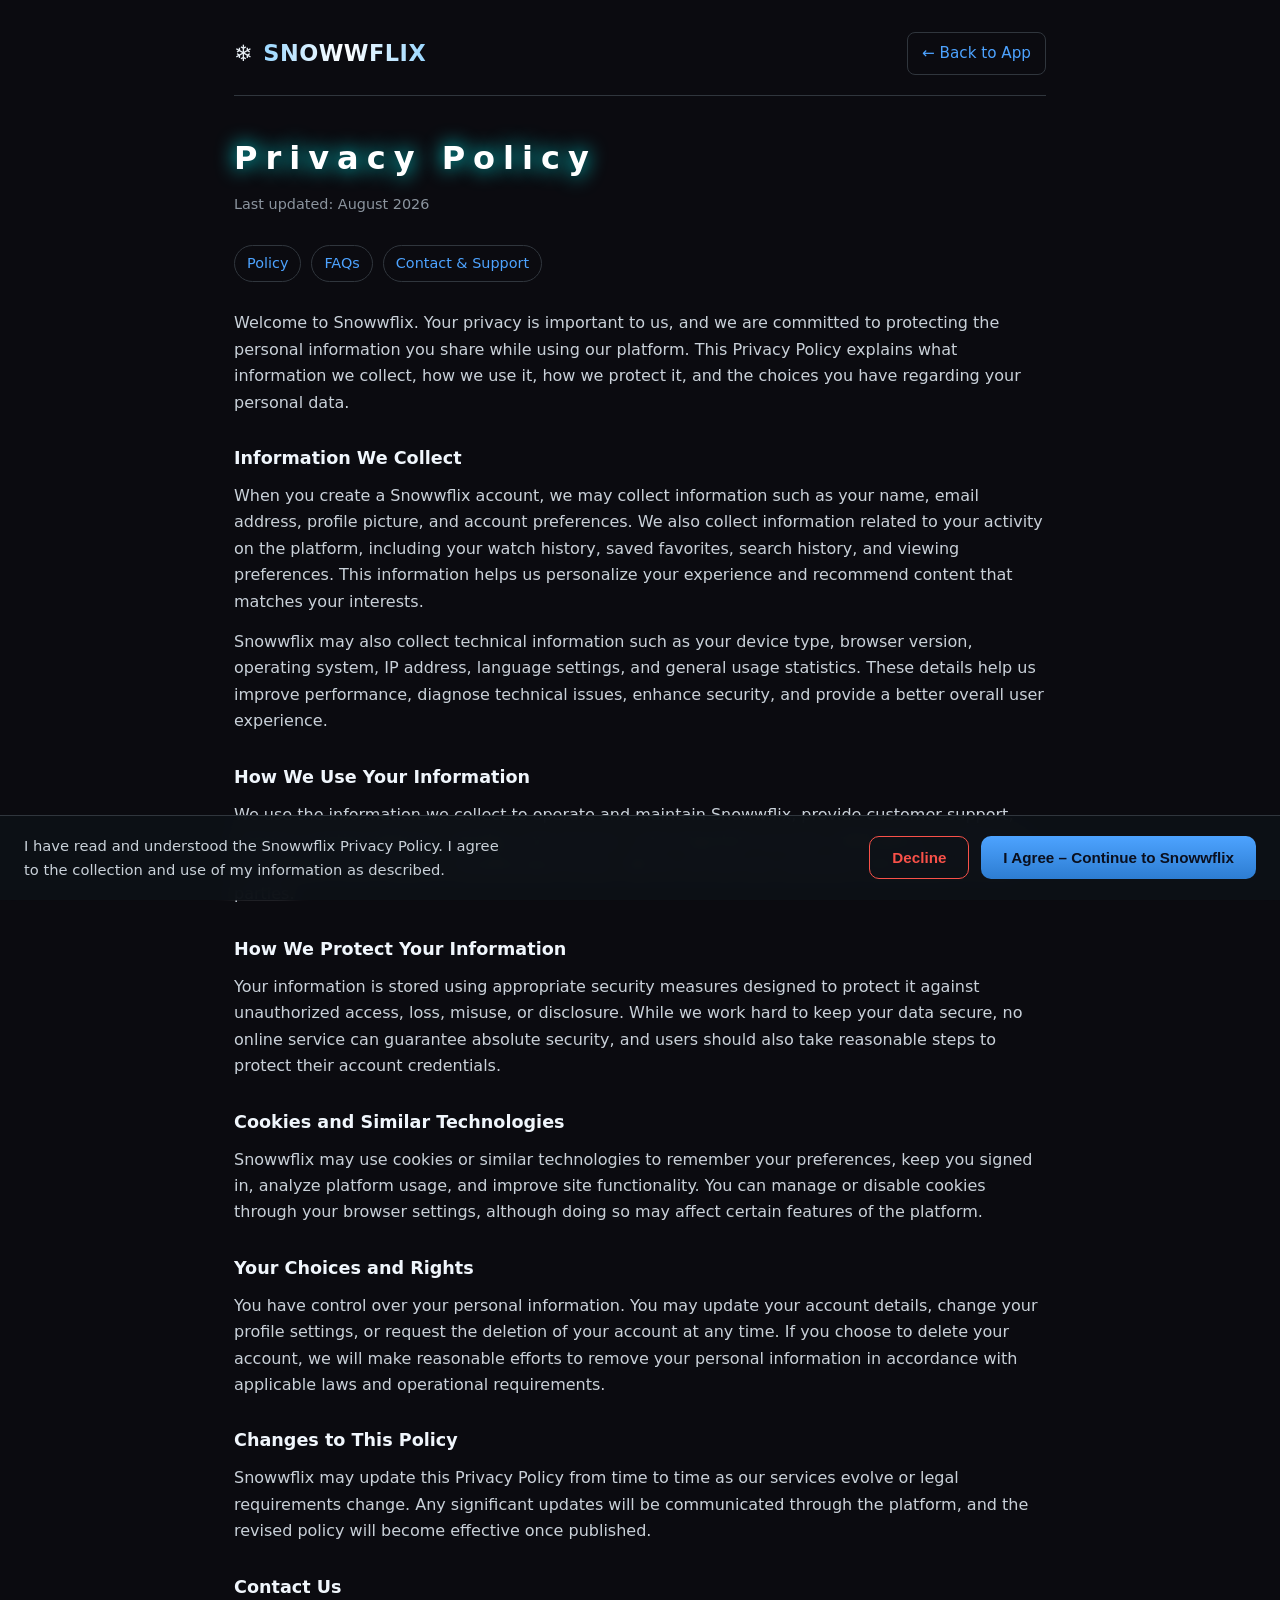
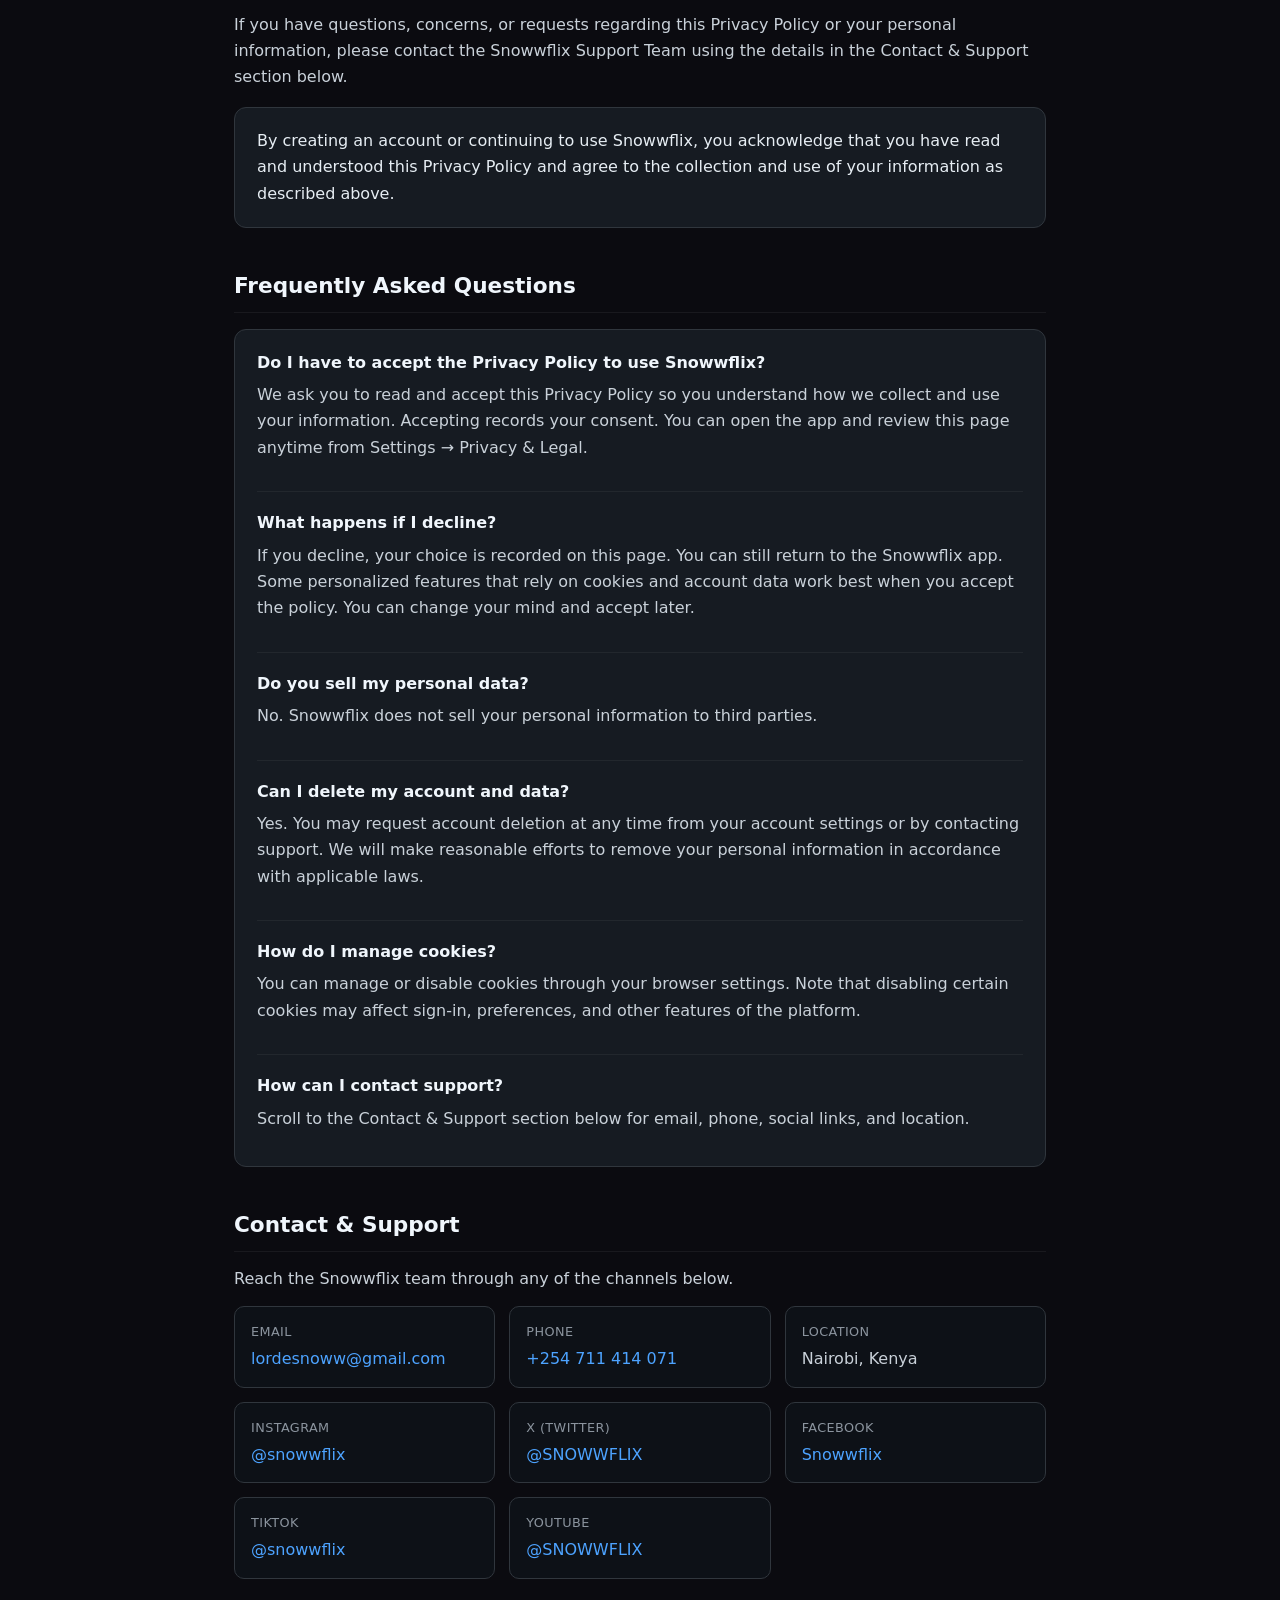
<file: FRONTEND/privacy.html>
<!DOCTYPE html>
<html lang="en">
<head>
  <meta charset="utf-8" />
  <meta name="viewport" content="width=device-width, initial-scale=1" />
  <title>Snowwflix – Privacy Policy</title>
  <link rel="stylesheet" href="style.css" />
  <style>
    :root {
      --bg: #0b0b10;
      --card: #161b22;
      --text: #e6edf3;
      --muted: #8b949e;
      --primary: #4da3ff;
      --border: #30363d;
      --danger: #f85149;
      --success: #3fb950;
    }
    * { box-sizing: border-box; }
    body {
      margin: 0;
      background: var(--bg);
      color: var(--text);
      font-family: Inter, system-ui, -apple-system, sans-serif;
      line-height: 1.65;
      min-height: 100vh;
    }
    .privacy-page {
      max-width: 860px;
      margin: 0 auto;
      padding: 32px 24px 100px;
    }
    .privacy-topbar {
      display: flex;
      align-items: center;
      justify-content: space-between;
      gap: 16px;
      margin-bottom: 36px;
      padding-bottom: 20px;
      border-bottom: 1px solid var(--border);
    }
    .privacy-topbar .brand {
      display: flex;
      align-items: center;
      gap: 10px;
      font-size: 1.4rem;
      font-weight: 800;
      letter-spacing: 0.5px;
    }
    .privacy-topbar .brand span {
      background: linear-gradient(90deg, #9ad7ff, #fff, #9ad7ff);
      -webkit-background-clip: text;
      -webkit-text-fill-color: transparent;
    }
    .back-link {
      color: var(--primary);
      text-decoration: none;
      font-size: 0.95rem;
      border: 1px solid var(--border);
      padding: 8px 14px;
      border-radius: 8px;
      transition: background 0.2s;
    }
    .back-link:hover { background: #21262d; }
    .privacy-header h1 {
      margin: 0 0 8px;
      font-size: 2rem;
      font-weight: 700;
    }
    .privacy-updated {
      color: var(--muted);
      font-size: 0.9rem;
      margin: 0 0 28px;
    }
    h2 {
      margin: 40px 0 14px;
      font-size: 1.35rem;
      font-weight: 650;
      color: #f0f6fc;
      border-bottom: 1px solid rgba(255,255,255,0.06);
      padding-bottom: 8px;
    }
    h3 {
      margin: 28px 0 10px;
      font-size: 1.1rem;
      font-weight: 600;
      color: #f0f6fc;
    }
    p { margin: 0 0 14px; color: #c9d1d9; }
    .section-card {
      background: var(--card);
      border: 1px solid var(--border);
      border-radius: 12px;
      padding: 20px 22px;
      margin: 16px 0 24px;
    }
    .faq-item {
      margin-bottom: 18px;
      padding-bottom: 16px;
      border-bottom: 1px solid rgba(255,255,255,0.05);
    }
    .faq-item:last-child {
      margin-bottom: 0;
      padding-bottom: 0;
      border-bottom: none;
    }
    .faq-item strong {
      display: block;
      color: #f0f6fc;
      margin-bottom: 6px;
    }
    .contact-grid {
      display: grid;
      grid-template-columns: repeat(auto-fit, minmax(240px, 1fr));
      gap: 14px;
    }
    .contact-item {
      background: #0d1117;
      border: 1px solid var(--border);
      border-radius: 10px;
      padding: 14px 16px;
    }
    .contact-item .label {
      font-size: 0.8rem;
      color: var(--muted);
      text-transform: uppercase;
      letter-spacing: 0.4px;
      margin-bottom: 4px;
    }
    .contact-item a, .contact-item span {
      color: var(--primary);
      text-decoration: none;
      font-weight: 500;
      word-break: break-all;
    }
    .contact-item a:hover { text-decoration: underline; }
    .agree-box {
      position: sticky;
      bottom: 0;
      left: 0;
      right: 0;
      background: rgba(13, 17, 23, 0.95);
      backdrop-filter: blur(10px);
      border-top: 1px solid var(--border);
      padding: 18px 24px;
      display: flex;
      flex-wrap: wrap;
      align-items: center;
      justify-content: space-between;
      gap: 16px;
      z-index: 50;
    }
    .agree-box p {
      margin: 0;
      max-width: 480px;
      font-size: 0.92rem;
      color: #c9d1d9;
    }
    .agree-actions {
      display: flex;
      gap: 12px;
      flex-wrap: wrap;
    }
    .btn {
      padding: 12px 22px;
      border-radius: 10px;
      font-weight: 700;
      font-size: 0.95rem;
      cursor: pointer;
      border: none;
      transition: transform 0.15s, opacity 0.15s;
    }
    .btn:active { transform: scale(0.97); }
    .btn-agree {
      background: linear-gradient(180deg, #4da3ff, #2d7dd2);
      color: #0a0f1e;
    }
    .btn-decline {
      background: transparent;
      border: 1px solid var(--danger);
      color: var(--danger);
    }
    .btn-decline:hover { background: rgba(248, 81, 73, 0.12); }
    .blocked-overlay {
      display: none;
      position: fixed;
      inset: 0;
      background: #0b0b10;
      z-index: 100;
      align-items: center;
      justify-content: center;
      padding: 24px;
      text-align: center;
    }
    .blocked-overlay.show { display: flex; }
    .blocked-box {
      max-width: 480px;
      background: var(--card);
      border: 1px solid var(--border);
      border-radius: 16px;
      padding: 36px 28px;
    }
    .blocked-box h2 {
      margin: 0 0 12px;
      border: none;
      color: var(--danger);
    }
    .blocked-box p { margin-bottom: 20px; }
    .nav-anchors {
      display: flex;
      flex-wrap: wrap;
      gap: 10px;
      margin: 20px 0 28px;
    }
    .nav-anchors a {
      color: var(--primary);
      text-decoration: none;
      font-size: 0.9rem;
      padding: 6px 12px;
      border: 1px solid var(--border);
      border-radius: 20px;
    }
    .nav-anchors a:hover { background: #21262d; }
    @media (max-width: 600px) {
      .privacy-header h1 { font-size: 1.5rem; }
      .agree-box { flex-direction: column; align-items: stretch; }
      .agree-actions { justify-content: stretch; }
      .btn { flex: 1; text-align: center; }
    }
  </style>
</head>
<body>

  <div class="privacy-page" id="privacy-content">
    <div class="privacy-topbar">
      <div class="brand">❄ <span>SNOWWFLIX</span></div>
      <a class="back-link" href="index.html" id="top-back-link">← Back to App</a>
    </div>

    <div class="privacy-header">
      <h1>Privacy Policy</h1>
      <p class="privacy-updated">Last updated: August 2026</p>
    </div>

    <div class="nav-anchors">
      <a href="#policy">Policy</a>
      <a href="#faqs">FAQs</a>
      <a href="#contact">Contact & Support</a>
    </div>

    <!-- ========== POLICY ========== -->
    <section id="policy">
      <p>Welcome to Snowwflix. Your privacy is important to us, and we are committed to protecting the personal information you share while using our platform. This Privacy Policy explains what information we collect, how we use it, how we protect it, and the choices you have regarding your personal data.</p>

      <h3>Information We Collect</h3>
      <p>When you create a Snowwflix account, we may collect information such as your name, email address, profile picture, and account preferences. We also collect information related to your activity on the platform, including your watch history, saved favorites, search history, and viewing preferences. This information helps us personalize your experience and recommend content that matches your interests.</p>
      <p>Snowwflix may also collect technical information such as your device type, browser version, operating system, IP address, language settings, and general usage statistics. These details help us improve performance, diagnose technical issues, enhance security, and provide a better overall user experience.</p>

      <h3>How We Use Your Information</h3>
      <p>We use the information we collect to operate and maintain Snowwflix, provide customer support, improve existing features, develop new services, send important account notifications, and protect the platform from fraud or unauthorized access. We do not sell your personal information to third parties.</p>

      <h3>How We Protect Your Information</h3>
      <p>Your information is stored using appropriate security measures designed to protect it against unauthorized access, loss, misuse, or disclosure. While we work hard to keep your data secure, no online service can guarantee absolute security, and users should also take reasonable steps to protect their account credentials.</p>

      <h3>Cookies and Similar Technologies</h3>
      <p>Snowwflix may use cookies or similar technologies to remember your preferences, keep you signed in, analyze platform usage, and improve site functionality. You can manage or disable cookies through your browser settings, although doing so may affect certain features of the platform.</p>

      <h3>Your Choices and Rights</h3>
      <p>You have control over your personal information. You may update your account details, change your profile settings, or request the deletion of your account at any time. If you choose to delete your account, we will make reasonable efforts to remove your personal information in accordance with applicable laws and operational requirements.</p>

      <h3>Changes to This Policy</h3>
      <p>Snowwflix may update this Privacy Policy from time to time as our services evolve or legal requirements change. Any significant updates will be communicated through the platform, and the revised policy will become effective once published.</p>

      <h3>Contact Us</h3>
      <p>If you have questions, concerns, or requests regarding this Privacy Policy or your personal information, please contact the Snowwflix Support Team using the details in the Contact & Support section below.</p>

      <div class="section-card">
        <p style="margin:0;color:#e6edf3;font-weight:500;">By creating an account or continuing to use Snowwflix, you acknowledge that you have read and understood this Privacy Policy and agree to the collection and use of your information as described above.</p>
      </div>
    </section>

    <!-- ========== FAQs ========== -->
    <section id="faqs">
      <h2>Frequently Asked Questions</h2>
      <div class="section-card">
        <div class="faq-item">
          <strong>Do I have to accept the Privacy Policy to use Snowwflix?</strong>
          <p>We ask you to read and accept this Privacy Policy so you understand how we collect and use your information. Accepting records your consent. You can open the app and review this page anytime from Settings → Privacy & Legal.</p>
        </div>
        <div class="faq-item">
          <strong>What happens if I decline?</strong>
          <p>If you decline, your choice is recorded on this page. You can still return to the Snowwflix app. Some personalized features that rely on cookies and account data work best when you accept the policy. You can change your mind and accept later.</p>
        </div>
        <div class="faq-item">
          <strong>Do you sell my personal data?</strong>
          <p>No. Snowwflix does not sell your personal information to third parties.</p>
        </div>
        <div class="faq-item">
          <strong>Can I delete my account and data?</strong>
          <p>Yes. You may request account deletion at any time from your account settings or by contacting support. We will make reasonable efforts to remove your personal information in accordance with applicable laws.</p>
        </div>
        <div class="faq-item">
          <strong>How do I manage cookies?</strong>
          <p>You can manage or disable cookies through your browser settings. Note that disabling certain cookies may affect sign-in, preferences, and other features of the platform.</p>
        </div>
        <div class="faq-item">
          <strong>How can I contact support?</strong>
          <p>Scroll to the Contact & Support section below for email, phone, social links, and location.</p>
        </div>
      </div>
    </section>

    <!-- ========== CONTACT & SUPPORT ========== -->
    <section id="contact">
      <h2>Contact & Support</h2>
      <p>Reach the Snowwflix team through any of the channels below.</p>
      <div class="contact-grid">
        <div class="contact-item">
          <div class="label">Email</div>
          <a href="mailto:lordesnoww@gmail.com">lordesnoww@gmail.com</a>
        </div>
        <div class="contact-item">
          <div class="label">Phone</div>
          <a href="tel:+254711414071">+254 711 414 071</a>
        </div>
        <div class="contact-item">
          <div class="label">Location</div>
          <span style="color:#c9d1d9;">Nairobi, Kenya</span>
        </div>
        <div class="contact-item">
          <div class="label">Instagram</div>
          <a href="https://www.instagram.com/snowwflix/?hl=en" target="_blank" rel="noopener">@snowwflix</a>
        </div>
        <div class="contact-item">
          <div class="label">X (Twitter)</div>
          <a href="https://x.com/SNOWWFLIX" target="_blank" rel="noopener">@SNOWWFLIX</a>
        </div>
        <div class="contact-item">
          <div class="label">Facebook</div>
          <a href="https://www.facebook.com/profile.php?id=61592722932826" target="_blank" rel="noopener">Snowwflix</a>
        </div>
        <div class="contact-item">
          <div class="label">TikTok</div>
          <a href="https://www.tiktok.com/@snowwflix" target="_blank" rel="noopener">@snowwflix</a>
        </div>
        <div class="contact-item">
          <div class="label">YouTube</div>
          <a href="https://www.youtube.com/@SNOWWFLIX" target="_blank" rel="noopener">@SNOWWFLIX</a>
        </div>
      </div>
    </section>
  </div>

  <!-- Sticky Agree / Decline bar -->
  <div class="agree-box" id="agree-bar">
    <p>I have read and understood the Snowwflix Privacy Policy. I agree to the collection and use of my information as described.</p>
    <div class="agree-actions">
      <button class="btn btn-decline" id="btn-decline" type="button">Decline</button>
      <button class="btn btn-agree" id="btn-agree" type="button">I Agree – Continue to Snowwflix</button>
    </div>
  </div>

  <!-- Blocked state when user declines -->
  <div class="blocked-overlay" id="blocked-overlay">
    <div class="blocked-box">
      <h2>You Declined</h2>
      <p>You declined the Snowwflix Privacy Policy. Your choice has been recorded. You can still return to the app, or accept the policy below if you change your mind.</p>
      <div class="agree-actions" style="justify-content:center;margin-top:16px;flex-wrap:wrap;gap:12px;">
        <button class="btn btn-agree" id="btn-reaccept" type="button">Accept Privacy Policy</button>
        <a class="btn" href="index.html" style="background:#21262d;color:#e6edf3;text-decoration:none;display:inline-block;">← Back to Snowwflix</a>
      </div>
    </div>
  </div>

  <script>
    const STORAGE_KEY = "snowwflix_privacy_accepted";
    const DECLINED_KEY = "snowwflix_privacy_declined";

    const agreeBar = document.getElementById("agree-bar");
    const blockedOverlay = document.getElementById("blocked-overlay");
    const btnAgree = document.getElementById("btn-agree");
    const btnDecline = document.getElementById("btn-decline");
    const btnReaccept = document.getElementById("btn-reaccept");
    const topBack = document.getElementById("top-back-link");

    function isAccepted() {
      return localStorage.getItem(STORAGE_KEY) === "true";
    }

    function isDeclined() {
      return localStorage.getItem(DECLINED_KEY) === "true";
    }

    function acceptPolicy() {
      localStorage.setItem(STORAGE_KEY, "true");
      localStorage.removeItem(DECLINED_KEY);
      // Go back to the main app
      window.location.href = "index.html";
    }

    function declinePolicy() {
      localStorage.setItem(DECLINED_KEY, "true");
      localStorage.removeItem(STORAGE_KEY);
      blockedOverlay.classList.add("show");
      agreeBar.style.display = "none";
    }

    function showBlockedIfNeeded() {
      if (isDeclined() && !isAccepted()) {
        blockedOverlay.classList.add("show");
        agreeBar.style.display = "none";
      } else if (isAccepted()) {
        // Already accepted – still allow reading, but hide force-agree or show softer UI
        btnAgree.textContent = "Already Accepted – Back to App";
      }
    }

    btnAgree.addEventListener("click", acceptPolicy);
    btnDecline.addEventListener("click", declinePolicy);
    btnReaccept.addEventListener("click", acceptPolicy);

    // Back to App always works — user opens app first, then privacy from Settings
    // No forced redirect; privacy page is optional from Settings

    showBlockedIfNeeded();
  </script>
</body>
</html>
</file>
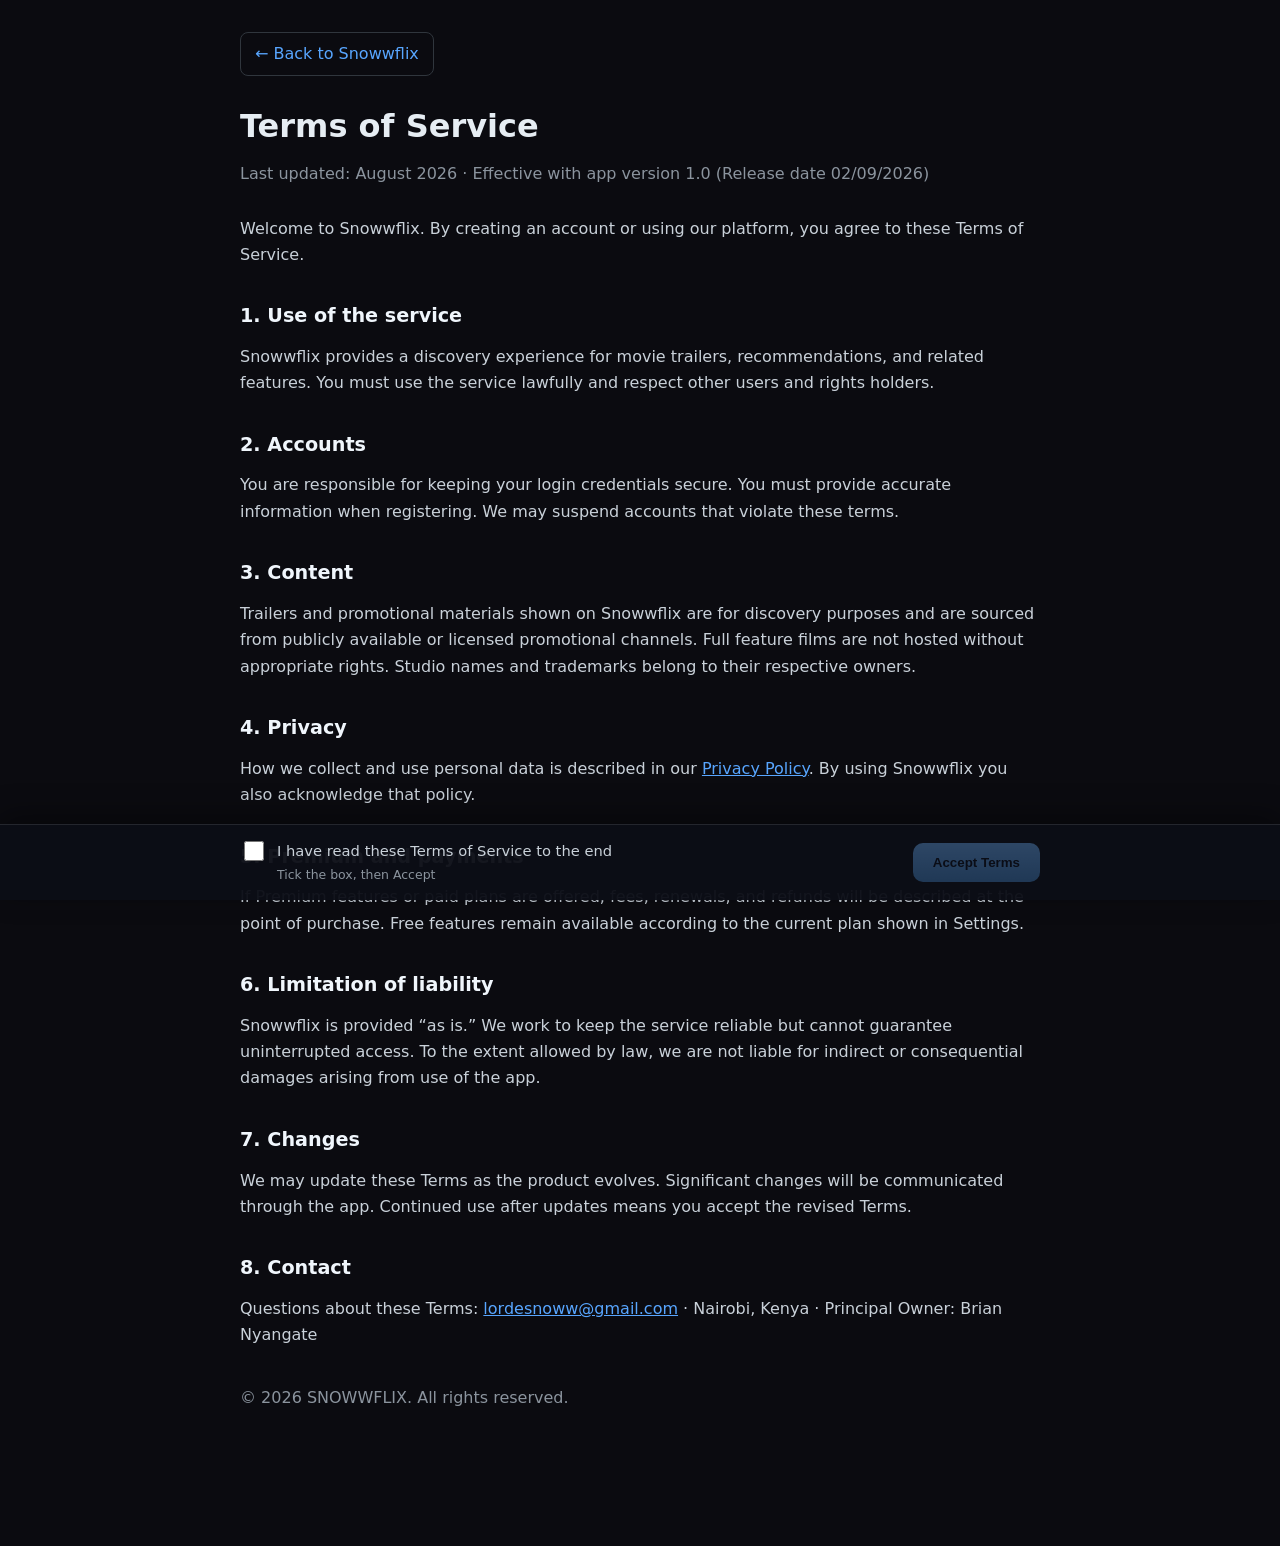
<file: FRONTEND/terms.html>
<!DOCTYPE html>
<html lang="en">
<head>
  <meta charset="utf-8" />
  <meta name="viewport" content="width=device-width, initial-scale=1" />
  <title>Snowwflix – Terms of Service</title>
  <style>
    body { margin:0; background:#0b0b10; color:#e6edf3; font-family:Inter,system-ui,sans-serif; line-height:1.65; }
    .wrap { max-width:800px; margin:0 auto; padding:32px 24px 120px; }
    h1 { margin:0 0 8px; }
    .muted { color:#8b949e; margin-bottom:28px; }
    h2 { margin:32px 0 12px; font-size:1.2rem; color:#f0f6fc; }
    p { color:#c9d1d9; margin:0 0 14px; }
    a { color:#58a6ff; }
    .back { display:inline-block; margin-bottom:24px; color:#58a6ff; text-decoration:none; border:1px solid #30363d; padding:8px 14px; border-radius:8px; }
    .accept-bar {
      position: fixed;
      left: 0; right: 0; bottom: 0;
      background: rgba(12, 14, 22, 0.96);
      border-top: 1px solid rgba(255,255,255,0.1);
      padding: 14px 20px calc(14px + env(safe-area-inset-bottom, 0px));
      z-index: 50;
      box-shadow: 0 -8px 30px rgba(0,0,0,0.4);
    }
    .accept-inner {
      max-width: 800px;
      margin: 0 auto;
      display: flex;
      flex-wrap: wrap;
      align-items: center;
      gap: 12px 16px;
      justify-content: space-between;
    }
    .accept-check {
      display: flex;
      align-items: flex-start;
      gap: 10px;
      flex: 1 1 240px;
      font-size: 0.92rem;
      color: #c9d1d9;
      cursor: pointer;
      user-select: none;
    }
    .accept-check input {
      width: 20px;
      height: 20px;
      margin-top: 2px;
      accent-color: #4da3ff;
      flex-shrink: 0;
    }
    .accept-check.disabled {
      opacity: 0.45;
      cursor: not-allowed;
    }
    .accept-check .hint {
      display: block;
      font-size: 0.78rem;
      color: #8b949e;
      margin-top: 2px;
    }
    #accept-btn {
      background: linear-gradient(180deg, #4da3ff, #2b7fd4);
      color: #0a0f1e;
      border: 0;
      border-radius: 10px;
      padding: 12px 20px;
      font-weight: 800;
      cursor: pointer;
      flex-shrink: 0;
    }
    #accept-btn:disabled {
      opacity: 0.4;
      cursor: not-allowed;
      filter: grayscale(0.3);
    }
    #accept-status {
      margin-top: 10px;
      font-size: 0.85rem;
      color: #3fb950;
      display: none;
    }
    #accept-status.show { display: block; }
    .scroll-marker { height: 1px; }
  </style>
</head>
<body>
  <div class="wrap">
    <a class="back" href="index.html">← Back to Snowwflix</a>
    <h1>Terms of Service</h1>
    <p class="muted">Last updated: August 2026 · Effective with app version 1.0 (Release date 02/09/2026)</p>

    <p>Welcome to Snowwflix. By creating an account or using our platform, you agree to these Terms of Service.</p>

    <h2>1. Use of the service</h2>
    <p>Snowwflix provides a discovery experience for movie trailers, recommendations, and related features. You must use the service lawfully and respect other users and rights holders.</p>

    <h2>2. Accounts</h2>
    <p>You are responsible for keeping your login credentials secure. You must provide accurate information when registering. We may suspend accounts that violate these terms.</p>

    <h2>3. Content</h2>
    <p>Trailers and promotional materials shown on Snowwflix are for discovery purposes and are sourced from publicly available or licensed promotional channels. Full feature films are not hosted without appropriate rights. Studio names and trademarks belong to their respective owners.</p>

    <h2>4. Privacy</h2>
    <p>How we collect and use personal data is described in our <a href="privacy.html">Privacy Policy</a>. By using Snowwflix you also acknowledge that policy.</p>

    <h2>5. Premium and payments</h2>
    <p>If Premium features or paid plans are offered, fees, renewals, and refunds will be described at the point of purchase. Free features remain available according to the current plan shown in Settings.</p>

    <h2>6. Limitation of liability</h2>
    <p>Snowwflix is provided “as is.” We work to keep the service reliable but cannot guarantee uninterrupted access. To the extent allowed by law, we are not liable for indirect or consequential damages arising from use of the app.</p>

    <h2>7. Changes</h2>
    <p>We may update these Terms as the product evolves. Significant changes will be communicated through the app. Continued use after updates means you accept the revised Terms.</p>

    <h2>8. Contact</h2>
    <p>Questions about these Terms: <a href="mailto:lordesnoww@gmail.com">lordesnoww@gmail.com</a> · Nairobi, Kenya · Principal Owner: Brian Nyangate</p>

    <p style="margin-top:36px;color:#8b949e;">© 2026 SNOWWFLIX. All rights reserved.</p>
    <div class="scroll-marker" id="terms-end" aria-hidden="true"></div>
  </div>

  <div class="accept-bar">
    <div class="accept-inner">
      <label class="accept-check disabled" id="accept-label">
        <input type="checkbox" id="terms-read-check" disabled />
        <span>
          I have read these Terms of Service to the end
          <span class="hint" id="scroll-hint">Scroll to the bottom to enable this checkbox</span>
        </span>
      </label>
      <button type="button" id="accept-btn" disabled>Accept Terms</button>
    </div>
    <div class="accept-inner">
      <p id="accept-status">✓ Terms accepted. You can return to Snowwflix.</p>
    </div>
  </div>

  <script>
    (function () {
      const check = document.getElementById("terms-read-check");
      const label = document.getElementById("accept-label");
      const btn = document.getElementById("accept-btn");
      const hint = document.getElementById("scroll-hint");
      const status = document.getElementById("accept-status");
      const end = document.getElementById("terms-end");
      let reachedBottom = false;

      function enableCheck() {
        if (reachedBottom) return;
        reachedBottom = true;
        check.disabled = false;
        label.classList.remove("disabled");
        if (hint) hint.textContent = "Tick the box, then Accept";
      }

      function onScroll() {
        if (reachedBottom) return;
        const rect = end.getBoundingClientRect();
        // Consider "read to bottom" when the end marker is near the viewport
        if (rect.top < window.innerHeight - 40) enableCheck();
      }

      window.addEventListener("scroll", onScroll, { passive: true });
      window.addEventListener("resize", onScroll);
      // Short pages: enable immediately
      setTimeout(onScroll, 100);

      check.addEventListener("change", () => {
        btn.disabled = !check.checked;
      });

      btn.addEventListener("click", () => {
        if (!check.checked) return;
        try {
          localStorage.setItem("snowwflix_terms_accepted", "1");
          localStorage.setItem("snowwflix_terms_accepted_at", new Date().toISOString());
        } catch (_) {}
        status.classList.add("show");
        btn.textContent = "Accepted";
        btn.disabled = true;
        check.disabled = true;
      });

      // Restore if already accepted
      try {
        if (localStorage.getItem("snowwflix_terms_accepted") === "1") {
          enableCheck();
          check.checked = true;
          check.disabled = true;
          btn.disabled = true;
          btn.textContent = "Accepted";
          status.classList.add("show");
          if (hint) hint.textContent = "You already accepted these terms";
        }
      } catch (_) {}
    })();
  </script>
</body>
</html>
</file>
<file: FRONTEND/style.css>
:root{
  --bg:#0b0b10;
  --card:#171926;
  --text:#e9eef5;
  --primary:#4da3ff;
  --primary-2:#7ecbff;
  --muted:#aab2c5;
  --accent:#e50914;
  --shadow:0 10px 30px rgba(0,0,0,.45);
  --red-accent:#e23b3b;
}
*{box-sizing:border-box}
body{margin:0;background:var(--bg);color:var(--text);font-family:Inter,sans-serif;scroll-behavior:smooth}
.navbar{display:flex;align-items:center;justify-content:space-between;padding:1rem;background:#11121a;position:sticky;top:0;z-index:100}
.logo-art{font-size:2rem;font-weight:900;background:linear-gradient(90deg,#9ad7ff,#fff,#9ad7ff);-webkit-background-clip:text;-webkit-text-fill-color:transparent}
.nav-left,.nav-center,.nav-right{display:flex;align-items:center;gap:1rem}
.nav-link{background:transparent;border:0;color:#cfe3ff;padding:.45rem .8rem;cursor:pointer;font-weight:bold}
.nav-link:hover{color:var(--primary)}
.dropdown-content{display:none;position:absolute;background:#11121a;box-shadow:0 4px 16px rgba(0,0,0,.6);flex-direction:column;gap:0.2rem;padding:.5rem;border-radius:.6rem}
.dropdown:hover .dropdown-content{display:flex}
.dropdown-content button{background:transparent;border:0;color:#cfe3ff;padding:.5rem 1rem;text-align:left;cursor:pointer;font-weight:bold;border-radius:.4rem}
.dropdown-content button:hover{background:var(--primary);color:#000}
.search-wrap{position:relative}
.search-input{padding:.5rem;width:250px;border-radius:.5rem;border:1px solid #22263f;background:#11121a;color:#fff}
.primary-btn{background:linear-gradient(180deg,var(--primary),var(--primary-2));border:0;color:#0a0f1e;padding:.55rem .9rem;border-radius:.7rem;font-weight:800;cursor:pointer}
.ghost-btn{background:#121424;border:1px solid #242844;color:#cfe3ff;padding:.45rem .6rem;border-radius:.7rem;cursor:pointer}
.hero{height:50vh;background:#000;border-radius:1rem;margin:1rem;padding:2rem;display:flex;align-items:center;position:relative;overflow:hidden}
.hero-poster{width:100%;height:100%;background:linear-gradient(0deg, rgba(0,0,0,0.6), rgba(0,0,0,0.2));display:flex;align-items:center;justify-content:center;padding:2rem;border-radius:1rem;background-size:cover;background-position:center;transition:background-image .8s ease, opacity .6s ease}
.hero-controls{display:flex;align-items:center;gap:1rem;width:100%;justify-content:center}
.hero-overlay{z-index:2;color:#fff;max-width:60%;text-align:center}
.hero-overlay h1{margin:0 0 .8rem 0;font-size:1.8rem}
.hero-overlay .primary-btn{font-size:1rem;padding:.6rem 1rem}

.movie-grid{display:grid;grid-template-columns:repeat(auto-fill,minmax(220px,1fr));gap:1rem;padding:1rem}
.movie-card{background:var(--card);border-radius:.8rem;overflow:hidden;cursor:pointer;box-shadow:var(--shadow);transition:transform .25s;position:relative}
.movie-card:hover{transform:scale(1.03)}
.movie-card .thumb-wrap{position:relative;height:0;padding-bottom:56.25%;overflow:hidden;background:#000}
.movie-card img.movie-thumb{position:absolute;top:0;left:0;width:100%;height:100%;object-fit:cover}
.movie-card .preview-iframe{position:absolute;top:0;left:0;width:100%;height:100%;border:0}
.movie-card h3{margin:.5rem;font-size:.9rem;font-weight:bold;padding:.3rem .6rem}
.movie-card .badge{position:absolute;left:.6rem;top:.6rem;background:rgba(0,0,0,.6);padding:.2rem .5rem;border-radius:.4rem;font-size:.75rem}
.badge-animated{background:linear-gradient(90deg,#ffd26a,#ffb36a);color:#000;font-weight:700}

/* star rating */
.rating {display:flex;gap:.2rem;align-items:center;margin:.3rem .6rem}
.rating .star {cursor:pointer;font-size:1rem;opacity:.9}
.rating .star.inactive{opacity:.3}

/* modal basics */
.modal{position:fixed;inset:0;display:flex;align-items:center;justify-content:center;z-index:200}
.modal.hidden{display:none}
.modal-backdrop{position:fixed;inset:0;background:rgba(0,0,0,.8)}
.modal-surface{background:#0a0e19;padding:1rem;border-radius:.8rem;position:relative;max-width:800px;width:90%}
.close-x{position:absolute;right:.5rem;top:.5rem;background:transparent;border:0;color:#fff;font-size:1.2rem;cursor:pointer}
.suggestion-box{position:absolute;left:0;top:100%;width:100%;background:#0f1222;border:1px solid #24284b;border-radius:.8rem;margin-top:.4rem;max-height:200px;overflow:auto;z-index:60}
.suggestion-box li{list-style:none;padding:.5rem;cursor:pointer}
.suggestion-box li:hover{background:var(--primary);color:#000}

/* iframe wrapper */
.iframe-wrap {
  position: relative;
  width: 100%;
  padding-bottom: 56.25%; /* 16:9 */
  height: 0;
  overflow: hidden;
  border-radius: .8rem;
  background:#000;
}
.iframe-wrap iframe, .iframe-wrap video {
  position: absolute;
  top:0;
  left:0;
  width:100%;
  height:100%;
  border:0;
}

/* Settings modal tweaks */
.settings-header{display:flex;align-items:center;gap:.6rem;margin-bottom:.6rem}
.settings-icon{width:40px;height:40px;border-radius:6px;background:#08101a}
.profile-card{display:flex;gap:1rem;align-items:flex-start}
.profile-avatar img{width:72px;height:72px;border-radius:8px;object-fit:cover}
.settings-section{margin:1rem 0;border-top:1px dashed rgba(255,255,255,0.02);padding-top:1rem}
.setting-row{display:flex;align-items:center;justify-content:space-between;gap:1rem;padding:.4rem 0}
.legal-list{list-style:none;padding:0;margin:0}
.legal-list li{padding:.4rem 0}

/* account modal */
.auth-surface input{width:100%;padding:.6rem;margin:.45rem 0;border-radius:.45rem;background:#0b0f1a;border:1px solid #22263f;color:#fff}

/* small util */
.icon-btn{background:transparent;border:0;color:#fff;cursor:pointer;font-size:1rem}
.hidden{display:none}

/* toast */
.toast {background:#0f1720;color:#fff;padding:.8rem 1rem;border-radius:.6rem;margin-top:.4rem;box-shadow:0 10px 30px rgba(0,0,0,.45)}

/* Theme override for red appearance */
body.theme-red .primary-btn{background:linear-gradient(180deg,var(--red-accent),#ff8b8b)}
body.theme-red .logo-art{background:linear-gradient(90deg,#ffb3b3,#fff,#ffb3b3);-webkit-background-clip:text;-webkit-text-fill-color:transparent}

/* maximize player state */
.player-surface.maximized { width: 95vw !important; height: 92vh !important; max-width: 95vw; max-height: 92vh; border-radius: 8px; }
.player-surface .iframe-wrap { padding-bottom: 56.25%; height: auto; }

/* hero fade */
.hero-poster.fadeOut { opacity: .0; transition: opacity .5s ease; }
.hero-poster.fadeIn { opacity: 1; transition: opacity .6s ease; }

@media (max-width:720px){
  .hero-overlay { max-width: 90%; }
  .search-input { width: 140px; }
}
.player-surface.maximized {
  width: 95vw !important;
  height: 92vh !important;
  max-width: 95vw;
  max-height: 92vh;
  border-radius: 8px;
}
/* ===========================
   SNOWWFLIX MOBILE RESPONSIVE
   =========================== */

@media (max-width:720px){

  /* NAVBAR */
  .navbar{
    padding:.7rem;
    flex-wrap:wrap;
    gap:.5rem;
  }

  .logo-art{
    font-size:1.5rem;
  }

  .nav-left,
  .nav-center,
  .nav-right{
    gap:.4rem;
  }

  .nav-link{
    padding:.35rem .5rem;
    font-size:.8rem;
  }

  /* Search */
  .search-wrap{
    order:3;
    width:100%;
  }

  .search-input{
    width:100%;
    height:40px;
  }


  /* HERO SECTION */
  .hero{
    height:55vh;
    margin:.5rem;
    padding:1rem;
    border-radius:.7rem;
  }

  .hero-poster{
    padding:1rem;
  }

  .hero-overlay{
    max-width:100%;
  }

  .hero-overlay h1{
    font-size:1.3rem;
  }

  .hero-controls{
    gap:.5rem;
    flex-wrap:wrap;
  }

  .hero-controls button{
    font-size:.8rem;
  }


  /* MOVIE GRID */
  .movie-grid{
    grid-template-columns:repeat(2,1fr);
    gap:.6rem;
    padding:.6rem;
  }


  .movie-card h3{
    font-size:.75rem;
    margin:.3rem;
  }


  /* MODALS */
  .modal-surface{
    width:95%;
    max-height:90vh;
    overflow:auto;
    padding:.8rem;
  }


  /* SETTINGS PROFILE */
  .profile-card{
    flex-direction:column;
    align-items:center;
    text-align:center;
  }


  .setting-row{
    font-size:.85rem;
  }


  /* Dropdown menu */
  .dropdown-content{
    position:fixed;
    left:10px;
    right:10px;
    top:60px;
  }


  /* Player fullscreen */
  .player-surface.maximized{
    width:100vw !important;
    height:100vh !important;
    max-width:100vw;
    max-height:100vh;
    border-radius:0;
  }

}



/* VERY SMALL PHONES (320px-400px) */

@media(max-width:400px){

 .movie-grid{
    grid-template-columns:1fr;
 }


 .logo-art{
    font-size:1.3rem;
 }


 .hero{
    height:45vh;
 }


 /* Do NOT force navbar search / icon buttons to full width */
 .primary-btn:not(.top-search-btn):not(.sf-pbtn):not(.menu-btn):not(.theme-toggle):not(.profile-chip),
 .ghost-btn:not(.sf-pbtn){
    width:100%;
 }

}
/* MOBILE RESPONSIVE DESIGN */

@media (max-width: 768px) {

  body {
    overflow-x: hidden;
  }

  header {
    flex-direction: column;
    padding: 15px;
  }

  nav {
    display: flex;
    flex-wrap: wrap;
    justify-content: center;
    gap: 10px;
  }

  nav a {
    font-size: 14px;
  }

  .hero {
    height: 60vh;
  }

  .hero h1,
  .hero h2 {
    font-size: 28px;
  }

  .hero p {
    font-size: 14px;
  }

  .movie-grid {
    grid-template-columns: repeat(2, 1fr);
    gap: 10px;
    padding: 10px;
  }

  .movie-card {
    width: 100%;
  }

  .movie-card h3 {
    font-size: 14px;
  }

}


/* VERY SMALL PHONES */

@media (max-width: 450px) {

  .movie-grid {
    grid-template-columns: 1fr;
  }

  .hero h1,
  .hero h2 {
    font-size: 22px;
  }

  /* Never force every button to 100% — that collapsed the search input */
  button:not(.top-search-btn):not(.sf-pbtn):not(.menu-btn):not(.theme-toggle):not(.profile-chip):not(.cat-chip):not(.nav-auth-btn):not(.close-x):not(.login-nudge-close) {
    width: 100%;
    margin-top: 8px;
  }
  .login-nudge-close {
    width: 44px !important;
    height: 44px !important;
    margin-top: 0 !important;
  }

  /* Explicit: search row stays input + compact button side by side */
  .nav-search,
  .nav-search button,
  .top-search-btn {
    width: auto !important;
    margin-top: 0 !important;
  }
  .top-search-input {
    width: 100% !important;
    display: block !important;
    visibility: visible !important;
    opacity: 1 !important;
  }

}
/* POLISH ANIMATIONS */

.primary-btn,
.ghost-btn{
transition:.25s ease;
overflow:hidden;
}

.primary-btn:hover,
.ghost-btn:hover{
transform:translateY(-3px);
}


.movie-card{
transition:.3s ease;
}


.movie-card:active{
transform:scale(.96);
}


@keyframes ripple{

to{
transform:scale(10);
opacity:0;
}

}


.top-btn{
  display: none !important; /* removed — was too large on phones */
}


.mobile-open{

display:flex !important;

}
/* HEADER */

.navbar{
    display:flex;
    justify-content:space-between;
    align-items:center;
    padding:15px 20px;
    position:relative;
}

.logo{
    font-size:28px;
    font-weight:bold;
}

.top-icons{
    display:flex;
    align-items:center;
    gap:10px;
}

.icon-btn,
.menu-btn{
    background:none;
    border:none;
    color:white;
    font-size:24px;
    cursor:pointer;
}

.menu-container{
    position:relative;
}

.side-menu{
    position:absolute;
    top:55px;
    left:0;
    width:280px;
    background:#111;
    border-radius:10px;
    padding:20px;
    display:none;
    z-index:1000;
    box-shadow:0 0 20px rgba(0,0,0,.5);
}

.side-menu.active{
    display:block;
}

.menu-profile{
    text-align:center;
    margin-bottom:20px;
}

.menu-profile img{
    width:70px;
    height:70px;
    border-radius:50%;
}

.menu-item{
    width:100%;
    margin-top:12px;
    padding:12px;
    border:none;
    background:#222;
    color:white;
    border-radius:8px;
    cursor:pointer;
    text-align:left;
}

.menu-item:hover{
    background:#333;
}

@media(max-width:768px){

    .logo{
        font-size:22px;
    }

    .side-menu{
        width:240px;
    }

}
.loader{

width:250px;

height:4px;

background:rgba(255,255,255,.2);

margin-top:30px;

border-radius:30px;

overflow:hidden;

}

.loader-fill{

height:100%;

width:0%;

background:#6fdcff;

animation:loadBar 5s linear forwards;

}

@keyframes loadBar{

from{

width:0;

}

to{

width:100%;

}

}
.splash-screen{

position:fixed;

top:0;
left:0;

width:100vw;
height:100vh;

background:#020817;

display:flex;

justify-content:center;

align-items:center;

flex-direction:column;

z-index:99999999;

overflow:hidden;

}

.splash-screen::before{

content:"";

position:absolute;

inset:0;

background-image:url("./images/snowflake.png");

background-size:cover;

background-position:center;

background-repeat:no-repeat;

z-index:0;

opacity:.65;

animation:snowflakeZoom 5s ease forwards;

}

.logo-image{

width:clamp(120px, 35vw, 280px);

height:auto;

position:relative;

z-index:2;

opacity:0;

animation:logoZoom 5s ease forwards;

}

h1{

z-index:2;

color:white;

margin-top:20px;

font-size:55px;

letter-spacing:8px;

text-shadow:0 0 20px cyan;

}

.tagline{

position:relative;

z-index:2;

color:#dff8ff;

font-size:clamp(14px, 3vw, 22px);

text-align:center;

margin:15px;

letter-spacing:1px;

opacity:0;

animation:tagline 2s ease forwards;

animation-delay:2s;

}
@keyframes tagline{

0%{

opacity:0;

transform:scale(.6);

}

50%{

opacity:1;

transform:scale(1.15);

}

100%{

opacity:1;

transform:scale(1);

}

}

@keyframes logoZoom{

0%{

opacity:0;

transform:scale(.8);

}

100%{

opacity:1;

transform:scale(1.1);

}

}

@keyframes zoom{

from{

transform:scale(1);

}

to{

transform:scale(1.1);

}

}
@media(max-width:600px){

.splash-screen{

padding:20px;

}

.logo-image{

width:150px;

}

.splash-screen h1{

font-size:38px;

letter-spacing:4px;

}

.tagline{

font-size:15px;

max-width:280px;

}

.loader{

width:180px;

}

}
.intro-logo{

width:min(55vw,350px);

opacity:0;

animation:
logoAppear 3s ease forwards;

z-index:2;

}


.intro-title{

color:white;

font-size:clamp(35px,8vw,80px);

letter-spacing:8px;

opacity:0;

animation:
titleAppear 2s ease forwards;

animation-delay:2s;

z-index:2;

text-shadow:

0 0 20px #00d9ff,
0 0 50px #00d9ff;

}


.intro-tagline{

color:#dff8ff;

font-size:clamp(15px,3vw,25px);

opacity:0;

animation:
tagAppear 2s ease forwards;

animation-delay:4s;

z-index:2;

}


.intro-loader{

width:250px;

height:4px;

background:#25354d;

margin-top:35px;

overflow:hidden;

z-index:2;

}


.intro-progress{

height:100%;

width:0;

background:#00d9ff;

animation:

loading 0.45s linear forwards;

}
@keyframes logoAppear{
0%{ transform:scale(.4); opacity:0; }
100%{ transform:scale(1); opacity:1; }
}



@keyframes titleAppear{

0%{

opacity:0;

transform:translateY(40px);

}


100%{

opacity:1;

transform:translateY(0);

}

}



@keyframes tagAppear{

0%{

opacity:0;

transform:scale(.5);

}


50%{

transform:scale(1.2);

}


100%{

opacity:1;

transform:scale(1);

}

}



@keyframes loading{

from{

width:0;

}

to{

width:100%;

}

}
/* ===========================
   SETTINGS PAGE
=========================== */

.settings-page{
    display:flex;
    min-height:100vh;
    background:#0d1117;
    color:#fff;
}

/* Sidebar */

.settings-sidebar{
    width:280px;
    background:#161b22;
    border-right:1px solid rgba(255,255,255,.08);
    padding:30px 20px;
    position:sticky;
    top:0;
    height:100vh;
}

.settings-title{
    font-size:28px;
    font-weight:700;
    margin-bottom:35px;
    display:flex;
    align-items:center;
    gap:12px;
}

.settings-menu{
    list-style:none;
    padding:0;
}

.settings-menu li{
    display:flex;
    align-items:center;
    gap:15px;

    padding:15px 18px;

    border-radius:14px;

    cursor:pointer;

    margin-bottom:8px;

    transition:.3s;
}

.settings-menu li:hover{
    background:#232d3d;
}

.settings-menu li.active{
    background:#1d4ed8;
}

/* Main */

.settings-content{

    flex:1;

    padding:40px;

    overflow:auto;

}

/* Header */

.settings-header{

    display:flex;

    justify-content:space-between;

    align-items:center;

    margin-bottom:35px;

}

.settings-header h1{

    font-size:38px;

}

.settings-header input{

    width:320px;

    max-width:100%;

    padding:14px 18px;

    border:none;

    border-radius:12px;

    outline:none;

    background:#1c2433;

    color:white;

}

/* Cards */

.settings-section{

    display:none;

}

.settings-section.active{

    display:block;

}

.settings-card{

    background:#161b22;

    border-radius:18px;

    padding:25px;

    margin-bottom:25px;

    box-shadow:0 12px 35px rgba(0,0,0,.35);

}

.settings-card h3{

    margin-bottom:10px;

}

.settings-card p{

    color:#b5b5b5;

}

/* Responsive */

@media(max-width:900px){

.settings-page{

    flex-direction:column;

}

.settings-sidebar{

    width:100%;

    height:auto;

    position:relative;

}

.settings-content{

    padding:25px;

}

.settings-header{

    flex-direction:column;

    align-items:flex-start;

    gap:20px;

}

.settings-header input{

    width:100%;

}

}
/* ========== THEME: LIGHT ========== */
body.theme-light {
  --bg: #f4f6fa;
  --card: #ffffff;
  --text: #1a1d26;
  --primary: #2563eb;
  --primary-2: #60a5fa;
  --muted: #5b6475;
  --shadow: 0 10px 30px rgba(0,0,0,.12);
  background: var(--bg);
  color: var(--text);
}
body.theme-light .navbar,
body.theme-light .side-menu,
body.theme-light .modal-surface,
body.theme-light .settings-shell,
body.theme-light .settings-sidebar,
body.theme-light .settings-top {
  background: #ffffff !important;
  color: #1a1d26;
  border-color: #e5e7eb;
}
body.theme-light .search-input,
body.theme-light .ghost-btn,
body.theme-light .settings-search {
  background: #f3f4f6 !important;
  color: #1a1d26 !important;
  border-color: #d1d5db !important;
}
body.theme-light .logo-art {
  background: linear-gradient(90deg, #2563eb, #1e293b, #2563eb);
  -webkit-background-clip: text;
  -webkit-text-fill-color: transparent;
}
body.theme-light .menu-item,
body.theme-light .settings-menu li {
  color: #1a1d26;
}
body.theme-light .settings-menu li:hover {
  background: #eef2ff;
}
body.theme-light .settings-menu li.active {
  background: #2563eb;
  color: #fff;
}
body.theme-light .settings-card {
  background: #fff;
  border-color: #e5e7eb;
}
body.theme-light .setting-desc,
body.theme-light .setting-hint {
  color: #6b7280;
}

/* ========== THEME: RED extras ========== */
body.theme-red {
  --primary: #e23b3b;
  --primary-2: #ff8b8b;
  --red-accent: #e23b3b;
}
body.theme-red .settings-menu li.active {
  background: #e23b3b;
}

/* ========== Layout grid ========== */
body[data-layout="compact"] .movie-grid {
  gap: 0.5rem;
}
body[data-layout="comfortable"] .movie-grid {
  gap: 1.5rem;
}

/* Reduce motion */
body.reduce-motion *,
body.reduce-motion *::before,
body.reduce-motion *::after {
  animation-duration: 0.01ms !important;
  animation-iteration-count: 1 !important;
  transition-duration: 0.01ms !important;
}

/* Settings switch */
.switch {
  position: relative;
  display: inline-block;
  width: 48px;
  height: 28px;
  flex-shrink: 0;
}
.switch input { opacity: 0; width: 0; height: 0; }
.slider {
  position: absolute;
  cursor: pointer;
  inset: 0;
  background: #30363d;
  border-radius: 28px;
  transition: 0.2s;
}
.slider:before {
  position: absolute;
  content: "";
  height: 22px;
  width: 22px;
  left: 3px;
  bottom: 3px;
  background: white;
  border-radius: 50%;
  transition: 0.2s;
}
.switch input:checked + .slider {
  background: var(--primary, #4da3ff);
}
.switch input:checked + .slider:before {
  transform: translateX(20px);
}

.setting-info { flex: 1; min-width: 0; }
.setting-desc {
  margin: 4px 0 0;
  font-size: 0.85rem;
  color: #8b949e;
  font-weight: 400;
}
.setting-hint {
  margin-top: 16px;
  font-size: 0.9rem;
  color: #8b949e;
}
.settings-card select {
  background: #0d1117;
  color: #e6edf3;
  border: 1px solid #30363d;
  border-radius: 8px;
  padding: 8px 12px;
  max-width: 180px;
}
body.theme-light .settings-card select {
  background: #f3f4f6;
  color: #1a1d26;
  border-color: #d1d5db;
}
.badge {
  background: #21262d;
  color: #e6edf3;
  padding: 4px 10px;
  border-radius: 999px;
  font-size: 0.8rem;
  font-weight: 600;
}
body.theme-light .badge {
  background: #e5e7eb;
  color: #1a1d26;
}
.danger-btn {
  border-color: #f85149 !important;
  color: #f85149 !important;
}
.genre-grid {
  display: flex;
  flex-wrap: wrap;
  gap: 8px;
}
.chip {
  display: inline-flex;
  align-items: center;
  gap: 6px;
  padding: 8px 12px;
  border-radius: 999px;
  border: 1px solid #30363d;
  cursor: pointer;
  font-size: 0.9rem;
  user-select: none;
}
.chip input { accent-color: var(--primary, #4da3ff); }
.chip.active {
  background: rgba(77, 163, 255, 0.15);
  border-color: var(--primary, #4da3ff);
}
body.theme-light .chip {
  border-color: #d1d5db;
}

/* ========== FULL RED THEME (entire site) ========== */
body.theme-red {
  --bg: #140a0a;
  --card: #1f1010;
  --text: #ffe8e8;
  --primary: #e23b3b;
  --primary-2: #ff6b6b;
  --muted: #c4a0a0;
  --accent: #ff3b3b;
  --red-accent: #e23b3b;
  --shadow: 0 10px 30px rgba(120, 0, 0, 0.45);
  background: var(--bg) !important;
  color: var(--text) !important;
}
body.theme-red .navbar,
body.theme-red .side-menu,
body.theme-red .modal-surface,
body.theme-red .auth-surface,
body.theme-red .settings-shell,
body.theme-red .settings-sidebar,
body.theme-red .settings-top,
body.theme-red .settings-content,
body.theme-red #settings-body {
  background: #1a0c0c !important;
  color: #ffe8e8 !important;
  border-color: #3a1a1a !important;
}
body.theme-red .settings-overlay {
  background: rgba(40, 0, 0, 0.8) !important;
}
body.theme-red .logo-art {
  background: linear-gradient(90deg, #ffb3b3, #fff, #ff6b6b) !important;
  -webkit-background-clip: text !important;
  -webkit-text-fill-color: transparent !important;
}
body.theme-red .primary-btn {
  background: linear-gradient(180deg, #e23b3b, #ff6b6b) !important;
  color: #1a0505 !important;
}
body.theme-red .ghost-btn,
body.theme-red .search-input,
body.theme-red .settings-search,
body.theme-red .auth-surface input,
body.theme-red .settings-card select {
  background: #2a1212 !important;
  color: #ffe8e8 !important;
  border-color: #5a2020 !important;
}
body.theme-red .menu-item,
body.theme-red .settings-menu li,
body.theme-red .nav-link,
body.theme-red .icon-btn {
  color: #ffd4d4 !important;
}
body.theme-red .settings-menu li:hover,
body.theme-red .menu-item:hover {
  background: #3a1818 !important;
}
body.theme-red .settings-menu li.active {
  background: #e23b3b !important;
  color: #fff !important;
}
body.theme-red .settings-card,
body.theme-red .movie-card,
body.theme-red .suggestion-box {
  background: #1f1010 !important;
  border-color: #3a1a1a !important;
  color: #ffe8e8 !important;
}
body.theme-red .setting-desc,
body.theme-red .setting-hint,
body.theme-red #menu-user-email {
  color: #c4a0a0 !important;
}
body.theme-red .badge {
  background: #3a1515 !important;
  color: #ffd4d4 !important;
}
body.theme-red .chip {
  border-color: #5a2020 !important;
  color: #ffe8e8 !important;
}
body.theme-red .chip.active {
  background: rgba(226, 59, 59, 0.25) !important;
  border-color: #e23b3b !important;
}
body.theme-red .slider {
  background: #4a2020 !important;
}
body.theme-red .switch input:checked + .slider {
  background: #e23b3b !important;
}
body.theme-red .hero {
  background: #0a0505 !important;
}
body.theme-red a {
  color: #ff8b8b !important;
}
body.theme-red .legal-list a {
  color: #ff8b8b !important;
}
body.theme-red #settings-back,
body.theme-red #settings-close {
  border-color: #5a2020 !important;
  color: #ffd4d4 !important;
}
body.theme-red .splash-screen {
  background: #140a0a !important;
}

/* ========== HOMEPAGE UX V2 ========== */
@import url('https://fonts.googleapis.com/css2?family=Inter:wght@400;500;600;700;800&family=Outfit:wght@700;800&display=swap');

body {
  font-family: Inter, system-ui, -apple-system, sans-serif;
}

.navbar {
  display: flex;
  align-items: center;
  justify-content: space-between;
  gap: 1rem;
  padding: 0.75rem 1.25rem;
  background: rgba(11, 11, 16, 0.85);
  backdrop-filter: blur(14px);
  border-bottom: 1px solid rgba(255,255,255,0.06);
}

.nav-left {
  display: flex;
  align-items: center;
  gap: 0.75rem;
}

.logo-link {
  display: inline-flex;
  align-items: center;
  gap: 0.4rem;
  text-decoration: none;
  cursor: pointer;
  transition: transform 0.2s ease, opacity 0.2s;
}
.logo-link:hover {
  transform: scale(1.03);
  opacity: 0.92;
}
.logo-emoji { font-size: 1.35rem; }
.logo-art {
  font-family: Outfit, Inter, sans-serif;
  font-size: 1.45rem;
  font-weight: 800;
  letter-spacing: 0.04em;
  background: linear-gradient(90deg, #9ad7ff, #fff, #9ad7ff);
  -webkit-background-clip: text;
  -webkit-text-fill-color: transparent;
  background-size: 200% auto;
}

.nav-right {
  display: flex;
  align-items: center;
  gap: 0.5rem;
}

.profile-chip {
  display: inline-flex;
  align-items: center;
  gap: 0.5rem;
  background: rgba(255,255,255,0.06);
  border: 1px solid rgba(255,255,255,0.1);
  border-radius: 999px;
  padding: 0.25rem 0.75rem 0.25rem 0.25rem;
  color: #e9eef5;
  cursor: pointer;
  transition: background 0.2s, border-color 0.2s, transform 0.15s;
}
.profile-chip:hover {
  background: rgba(255,255,255,0.12);
  border-color: var(--primary);
  transform: translateY(-1px);
}
.profile-chip img {
  width: 32px;
  height: 32px;
  border-radius: 50%;
  object-fit: cover;
}
.nav-username {
  font-size: 0.85rem;
  font-weight: 600;
  max-width: 100px;
  overflow: hidden;
  text-overflow: ellipsis;
  white-space: nowrap;
}

@media (max-width: 520px) {
  .nav-username { display: inline !important; max-width: 100px; font-size: 0.75rem; }
}

/* Hero luxury */
.hero {
  height: min(72vh, 560px);
  margin: 0.75rem 1rem 0;
  border-radius: 1.25rem;
  overflow: hidden;
  position: relative;
  background: #000;
  box-shadow: 0 20px 50px rgba(0,0,0,0.45);
}
.hero-poster {
  width: 100%;
  height: 100%;
  background-size: cover;
  background-position: center top;
  position: relative;
  transition: opacity 1.4s ease, transform 2.2s ease;
}
.hero-gradient {
  position: absolute;
  inset: 0;
  background: linear-gradient(90deg, rgba(0,0,0,0.8) 0%, rgba(0,0,0,0.35) 50%, transparent 100%),
              linear-gradient(0deg, rgba(0,0,0,0.7) 0%, transparent 45%);
  pointer-events: none;
}
.hero-content {
  position: absolute;
  left: 0;
  bottom: 0;
  right: 0;
  padding: 2rem 2.25rem 1.75rem;
  z-index: 2;
  max-width: 640px;
}
.hero-eyebrow {
  text-transform: uppercase;
  letter-spacing: 0.12em;
  font-size: 0.75rem;
  font-weight: 700;
  color: var(--primary);
  margin: 0 0 0.5rem;
}
.hero-content h1 {
  font-family: Outfit, Inter, sans-serif;
  font-size: clamp(1.4rem, 3.5vw, 2.35rem);
  font-weight: 800;
  line-height: 1.2;
  margin: 0 0 0.5rem;
  text-shadow: 0 4px 24px rgba(0,0,0,0.6);
}
.hero-meta {
  color: #c5cdd8;
  margin: 0 0 1.1rem;
  font-size: 0.95rem;
}
.hero-actions {
  display: flex;
  flex-wrap: wrap;
  gap: 0.6rem;
  align-items: center;
}
.hero-cta.primary-btn {
  padding: 0.7rem 1.25rem;
  font-size: 0.95rem;
  border-radius: 0.85rem;
}
.hero-dots {
  display: flex;
  gap: 0.4rem;
  margin-top: 1.1rem;
}
.hero-dot {
  width: 8px;
  height: 8px;
  border-radius: 50%;
  border: 0;
  background: rgba(255,255,255,0.35);
  cursor: pointer;
  padding: 0;
  transition: width 0.25s, background 0.25s;
}
.hero-dot.active {
  width: 22px;
  border-radius: 6px;
  background: var(--primary);
}

/* Category nav */
.category-nav {
  display: flex;
  gap: 0.5rem;
  padding: 1rem 1.25rem 0.5rem;
  overflow-x: auto;
  scrollbar-width: none;
}
.category-nav::-webkit-scrollbar { display: none; }
.cat-chip {
  flex-shrink: 0;
  border: 1px solid rgba(255,255,255,0.12);
  background: rgba(255,255,255,0.04);
  color: #e9eef5;
  padding: 0.5rem 1rem;
  border-radius: 999px;
  font-weight: 600;
  font-size: 0.88rem;
  cursor: pointer;
  transition: background 0.2s, border-color 0.2s, transform 0.15s, color 0.2s;
}
.cat-chip:hover {
  background: rgba(255,255,255,0.1);
  border-color: var(--primary);
  transform: translateY(-2px);
}
.cat-chip.active {
  background: var(--primary);
  color: #0a0f1e;
  border-color: transparent;
}

/* Rows */
.rows {
  padding: 0.5rem 0 3rem;
}
.row-block {
  margin: 1.25rem 0;
}
.row-header {
  display: flex;
  align-items: baseline;
  justify-content: space-between;
  padding: 0 1.25rem 0.65rem;
}
.row-header h2 {
  margin: 0;
  font-family: Outfit, Inter, sans-serif;
  font-size: 1.25rem;
  font-weight: 700;
}
.row-more {
  background: none;
  border: 0;
  color: var(--primary);
  font-weight: 600;
  cursor: pointer;
  font-size: 0.9rem;
}
.row-more:hover { text-decoration: underline; }

.row-scroller {
  display: flex;
  gap: 1rem;
  overflow-x: auto;
  padding: 0.25rem 1.25rem 1rem;
  scroll-snap-type: x mandatory;
  scrollbar-width: thin;
}
.row-scroller .movie-card {
  flex: 0 0 220px;
  scroll-snap-align: start;
  width: 220px;
}

/* Advanced cards */
.movie-card {
  background: var(--card);
  border-radius: 1rem;
  overflow: hidden;
  cursor: pointer;
  box-shadow: 0 8px 24px rgba(0,0,0,0.35);
  transition: transform 0.3s cubic-bezier(0.22,1,0.36,1), box-shadow 0.3s ease, border-color 0.2s;
  border: 1px solid transparent;
}
.movie-card:hover {
  transform: translateY(-8px) scale(1.02);
  box-shadow: 0 18px 40px rgba(0,0,0,0.5);
  border-color: rgba(77, 163, 255, 0.45);
}
body.theme-red .movie-card:hover {
  border-color: rgba(226, 59, 59, 0.5);
}
.card-thumb {
  position: relative;
  aspect-ratio: 16/9;
  overflow: hidden;
  background: #111;
}
.card-thumb img {
  width: 100%;
  height: 100%;
  object-fit: cover;
  transition: transform 0.5s ease;
}
.movie-card:hover .card-thumb img {
  transform: scale(1.08);
}
.card-play {
  position: absolute;
  inset: 0;
  display: flex;
  align-items: center;
  justify-content: center;
  background: rgba(0,0,0,0.35);
  opacity: 0;
  font-size: 2rem;
  transition: opacity 0.25s;
  color: #fff;
}
.movie-card:hover .card-play {
  opacity: 1;
}
.card-body {
  padding: 0.75rem 0.85rem 1rem;
}
.card-body h3 {
  margin: 0;
  font-size: 0.9rem;
  font-weight: 650;
  line-height: 1.35;
  display: -webkit-box;
  -webkit-line-clamp: 2;
  -webkit-box-orient: vertical;
  overflow: hidden;
}
.card-channel {
  margin: 0.35rem 0 0;
  font-size: 0.75rem;
  color: var(--muted);
}

.avatar-upload-label {
  display: inline-block;
  margin-top: 0.5rem;
  font-size: 0.8rem;
  color: var(--primary);
  cursor: pointer;
}
.avatar-upload-label:hover { text-decoration: underline; }

body.theme-light .navbar {
  background: rgba(255,255,255,0.9) !important;
}
body.theme-light .profile-chip {
  background: #f3f4f6;
  color: #1a1d26;
  border-color: #e5e7eb;
}
body.theme-light .cat-chip {
  background: #fff;
  color: #1a1d26;
  border-color: #e5e7eb;
}
body.theme-light .cat-chip.active {
  background: var(--primary);
  color: #fff;
}

/* Sticky logo bar always visible */
.navbar {
  position: sticky !important;
  top: 0 !important;
  z-index: 200 !important;
  display: flex !important;
  align-items: center;
  justify-content: space-between;
  gap: 0.75rem;
  min-height: 64px;
  background: rgba(11, 11, 16, 0.92) !important;
  backdrop-filter: blur(16px);
  -webkit-backdrop-filter: blur(16px);
}

.logo-link {
  cursor: pointer !important;
  flex-shrink: 0;
}

.nav-search {
  flex: 1;
  display: flex;
  align-items: center;
  gap: 0.5rem;
  max-width: 480px;
  margin: 0 auto;
  min-width: 0;
  width: 100%;
  box-sizing: border-box;
}
.top-search-wrap {
  position: relative;
  flex: 1 1 auto;
  min-width: 0;
  width: 100%;
  display: flex;
  align-items: center;
}
.top-search-input {
  flex: 1 1 auto;
  min-width: 0;
  width: 100%;
  max-width: 100%;
  box-sizing: border-box;
  padding: 0.55rem 0.9rem;
  border-radius: 999px;
  border: 1px solid rgba(255,255,255,0.12);
  background: rgba(255,255,255,0.06);
  color: #fff;
  font-size: 0.92rem;
  outline: none;
  /* Prevent browser default search field chrome from breaking the pill */
  -webkit-appearance: none;
  appearance: none;
}
.top-search-input::-webkit-search-decoration,
.top-search-input::-webkit-search-cancel-button,
.top-search-input::-webkit-search-results-button,
.top-search-input::-webkit-search-results-decoration {
  display: none;
  -webkit-appearance: none;
}
.top-search-input:focus {
  border-color: var(--primary);
  background: rgba(255,255,255,0.1);
}
.top-search-btn {
  border-radius: 999px !important;
  padding: 0.5rem 1rem !important;
  flex-shrink: 0;
}

@media (max-width: 720px) {
  .nav-search {
    max-width: none !important;
    width: 100% !important;
    gap: 0.4rem;
    min-width: 0;
    box-sizing: border-box;
  }
  .top-search-wrap {
    flex: 1 1 auto;
    min-width: 0;
    width: auto;
  }
  .top-search-input {
    width: 100% !important;
    max-width: 100% !important;
    min-width: 0 !important;
    box-sizing: border-box;
  }
  /* Keep Search visible on mobile — users need a clear way to submit */
  .top-search-btn {
    display: inline-flex !important;
    align-items: center;
    justify-content: center;
    padding: 0.45rem 0.75rem !important;
    font-size: 0.85rem !important;
    flex-shrink: 0;
    white-space: nowrap;
  }
}

/* Luxury hero fade */
.hero-poster {
  transition: opacity 1.8s ease, transform 3s ease !important;
}
.hero-poster.hero-fading {
  opacity: 0.25 !important;
  transform: scale(1.06) !important;
}

/* Trailer modal must show above everything */
#trailer-modal.modal {
  z-index: 10000;
}
#trailer-modal:not(.hidden) {
  display: flex !important;
  align-items: center;
  justify-content: center;
}
#trailer-modal .player-surface {
  max-width: 960px;
  width: 94%;
  background: #0a0e19;
  padding: 0.75rem;
  border-radius: 0.9rem;
  position: relative;
  z-index: 2;
}
#trailer-modal .iframe-wrap {
  position: relative;
  padding-bottom: 56.25%;
  height: 0;
  overflow: hidden;
  border-radius: 0.6rem;
  background: #000;
}
#trailer-modal .iframe-wrap iframe {
  position: absolute;
  inset: 0;
  width: 100%;
  height: 100%;
  border: 0;
}
#trailer-modal .modal-backdrop {
  z-index: 1;
}

body.theme-light .top-search-input {
  background: #f3f4f6;
  color: #111;
  border-color: #d1d5db;
}
body.theme-red .navbar {
  background: rgba(20, 10, 10, 0.94) !important;
}

/* ========== SITE FOOTER ========== */
.site-footer {
  margin-top: 2.5rem;
  padding: 2.5rem 1.5rem 1.25rem;
  background: #0c0c12;
  border-top: 1px solid rgba(255,255,255,0.08);
  color: #b8c0cc;
}
.footer-inner {
  max-width: 1200px;
  margin: 0 auto;
  display: grid;
  grid-template-columns: repeat(4, 1fr) 1.4fr;
  gap: 1.75rem 1.5rem;
}
.footer-col h4 {
  margin: 0 0 0.85rem;
  color: #f0f4fa;
  font-size: 0.95rem;
  font-weight: 700;
}
.footer-col ul {
  list-style: none;
  padding: 0;
  margin: 0;
}
.footer-col li {
  margin: 0.35rem 0;
  font-size: 0.88rem;
  color: #9aa3b2;
}
.footer-col a,
.footer-link-btn {
  color: #9aa3b2;
  text-decoration: none;
  background: none;
  border: 0;
  padding: 0;
  font: inherit;
  cursor: pointer;
  text-align: left;
}
.footer-col a:hover,
.footer-link-btn:hover {
  color: var(--primary, #4da3ff);
}
.footer-brand {
  min-width: 0;
}
.footer-logo {
  font-family: Outfit, Inter, sans-serif;
  font-weight: 800;
  font-size: 1.5rem;
  color: #fff;
  margin-bottom: 0.65rem;
  letter-spacing: 0.03em;
}
.footer-logo span {
  background: linear-gradient(90deg, #9ad7ff, #fff, #9ad7ff);
  -webkit-background-clip: text;
  -webkit-text-fill-color: transparent;
}
.footer-copy {
  font-size: 0.82rem;
  line-height: 1.5;
  margin: 0 0 0.75rem;
  color: #8b949e;
}
.footer-disclaimer {
  font-size: 0.75rem;
  line-height: 1.5;
  color: #6b7280;
  margin: 0;
}
.footer-bottom {
  max-width: 1200px;
  margin: 1.75rem auto 0;
  padding-top: 1.1rem;
  border-top: 1px solid rgba(255,255,255,0.06);
  text-align: center;
  font-size: 0.82rem;
  color: #7a8494;
}
.footer-bottom p { margin: 0; }

@media (max-width: 960px) {
  .footer-inner {
    grid-template-columns: 1fr 1fr;
  }
  .footer-brand {
    grid-column: 1 / -1;
  }
}
@media (max-width: 520px) {
  .footer-inner {
    grid-template-columns: 1fr;
  }
}

body.theme-light .site-footer {
  background: #f3f4f6;
  border-top-color: #e5e7eb;
  color: #4b5563;
}
body.theme-light .footer-col h4,
body.theme-light .footer-logo {
  color: #111827;
}
body.theme-light .footer-logo span {
  background: linear-gradient(90deg, #2563eb, #111, #2563eb);
  -webkit-background-clip: text;
  -webkit-text-fill-color: transparent;
}
body.theme-red .site-footer {
  background: #100808;
  border-top-color: #3a1a1a;
}

/* ========== SNOWWBOT ========== */
.snowwbot-panel {
  position: fixed;
  right: 16px;
  bottom: 16px;
  width: min(380px, calc(100vw - 24px));
  height: min(560px, calc(100vh - 90px));
  background: #12141c;
  border: 1px solid rgba(255,255,255,0.1);
  border-radius: 18px;
  box-shadow: 0 24px 60px rgba(0,0,0,0.55);
  display: flex;
  flex-direction: column;
  z-index: 12000;
  opacity: 0;
  pointer-events: none;
  transform: translateY(16px) scale(0.98);
  transition: opacity 0.25s ease, transform 0.25s ease;
  overflow: hidden;
}
.snowwbot-panel.open {
  opacity: 1;
  pointer-events: auto;
  transform: translateY(0) scale(1);
}
.snowwbot-header {
  display: flex;
  align-items: center;
  justify-content: space-between;
  padding: 14px 16px;
  background: linear-gradient(135deg, #1a2744, #152033);
  border-bottom: 1px solid rgba(255,255,255,0.08);
}
.snowwbot-title {
  display: flex;
  gap: 10px;
  align-items: center;
}
.snowwbot-avatar {
  font-size: 1.6rem;
  width: 42px;
  height: 42px;
  display: flex;
  align-items: center;
  justify-content: center;
  background: rgba(77,163,255,0.15);
  border-radius: 12px;
}
.snowwbot-title strong {
  display: block;
  color: #fff;
  font-size: 1rem;
}
.snowwbot-title p {
  margin: 2px 0 0;
  font-size: 0.75rem;
  color: #9ab;
}
.snowwbot-close {
  background: transparent;
  border: 1px solid rgba(255,255,255,0.15);
  color: #fff;
  width: 32px;
  height: 32px;
  border-radius: 8px;
  cursor: pointer;
}
.snowwbot-messages {
  flex: 1;
  overflow-y: auto;
  padding: 14px;
  display: flex;
  flex-direction: column;
  gap: 10px;
}
.snowwbot-msg {
  max-width: 92%;
  padding: 10px 12px;
  border-radius: 14px;
  font-size: 0.9rem;
  line-height: 1.45;
}
.snowwbot-msg.bot {
  align-self: flex-start;
  background: #1c2230;
  color: #e8eef8;
  border-bottom-left-radius: 4px;
}
.snowwbot-msg.user {
  align-self: flex-end;
  background: var(--primary, #4da3ff);
  color: #0a0f1e;
  border-bottom-right-radius: 4px;
  font-weight: 500;
}
.snowwbot-msg.typing {
  opacity: 0.7;
  font-style: italic;
}
.snowwbot-suggestions {
  display: flex;
  flex-wrap: wrap;
  gap: 6px;
  padding: 0 12px 8px;
}
.snowwbot-suggestions button {
  border: 1px solid rgba(255,255,255,0.12);
  background: rgba(255,255,255,0.04);
  color: #cde;
  border-radius: 999px;
  padding: 6px 10px;
  font-size: 0.75rem;
  cursor: pointer;
}
.snowwbot-suggestions button:hover {
  border-color: var(--primary);
  color: #fff;
}
.snowwbot-form {
  display: flex;
  gap: 8px;
  padding: 12px;
  border-top: 1px solid rgba(255,255,255,0.08);
  background: #0e1118;
}
.snowwbot-form input {
  flex: 1;
  border-radius: 12px;
  border: 1px solid rgba(255,255,255,0.12);
  background: #1a1f2b;
  color: #fff;
  padding: 10px 12px;
  outline: none;
}
.snowwbot-form input:focus {
  border-color: var(--primary);
}
.snowwbot-form button {
  border: 0;
  border-radius: 12px;
  background: linear-gradient(180deg, var(--primary, #4da3ff), #2d7dd2);
  color: #0a0f1e;
  font-weight: 700;
  padding: 0 16px;
  cursor: pointer;
}
body.theme-red .snowwbot-header {
  background: linear-gradient(135deg, #3a1515, #1a0c0c);
}
body.theme-red .snowwbot-msg.user {
  background: #e23b3b;
  color: #fff;
}
body.theme-light .snowwbot-panel {
  background: #fff;
  border-color: #e5e7eb;
}
body.theme-light .snowwbot-header {
  background: #eef2ff;
}
body.theme-light .snowwbot-title strong { color: #111; }
body.theme-light .snowwbot-msg.bot {
  background: #f3f4f6;
  color: #111;
}
body.theme-light .snowwbot-form {
  background: #f9fafb;
}
body.theme-light .snowwbot-form input {
  background: #fff;
  color: #111;
  border-color: #d1d5db;
}

/* ========== SNOWWFLIX CUSTOM PLAYER FRAME ========== */
.sf-player-modal {
  z-index: 10050 !important;
  align-items: center;
  justify-content: center;
  padding: 0.75rem;
}
.sf-player-modal:not(.hidden) {
  display: flex !important;
}
.sf-player-backdrop {
  background: rgba(0, 0, 0, 0.82) !important;
  backdrop-filter: blur(8px);
}
.sf-player {
  position: relative;
  z-index: 2;
  width: min(720px, 94vw);
  max-height: min(90vh, 640px);
  background: #0b0d14;
  border-radius: 14px;
  overflow: hidden;
  border: 1px solid rgba(255,255,255,0.1);
  box-shadow: 0 30px 80px rgba(0,0,0,0.65);
  display: flex;
  flex-direction: column;
}
.sf-player:fullscreen,
.sf-player:-webkit-full-screen,
.sf-player.is-fullscreen {
  width: 100vw !important;
  height: 100vh !important;
  max-width: none !important;
  max-height: none !important;
  border-radius: 0 !important;
  border: 0 !important;
}
.sf-player:fullscreen .sf-player-stage,
.sf-player:-webkit-full-screen .sf-player-stage,
.sf-player.is-fullscreen .sf-player-stage {
  flex: 1 1 auto !important;
  max-height: none !important;
  height: auto !important;
  aspect-ratio: auto !important;
  min-height: 0;
}
.sf-player:fullscreen .sf-iframe-wrap,
.sf-player:fullscreen #player-frame,
.sf-player:fullscreen #yt-player-mount,
.sf-player:-webkit-full-screen .sf-iframe-wrap,
.sf-player:-webkit-full-screen #player-frame,
.sf-player:-webkit-full-screen #yt-player-mount,
.sf-player.is-fullscreen .sf-iframe-wrap,
.sf-player.is-fullscreen #player-frame,
.sf-player.is-fullscreen #yt-player-mount {
  position: absolute !important;
  inset: 0 !important;
  width: 100% !important;
  height: 100% !important;
}
.sf-player-top {
  display: flex;
  align-items: center;
  justify-content: space-between;
  padding: 0.55rem 0.75rem;
  background: linear-gradient(180deg, #1a2030, #0f121c);
  border-bottom: 1px solid rgba(255,255,255,0.08);
  position: relative;
  z-index: 30;
  flex-shrink: 0;
}
.sf-player-brand {
  display: flex;
  align-items: center;
  gap: 0.6rem;
}
.sf-player-logo {
  font-family: Outfit, Inter, sans-serif;
  font-weight: 800;
  letter-spacing: 0.04em;
  color: #fff;
  font-size: 0.95rem;
}
.sf-player-badge {
  font-size: 0.7rem;
  font-weight: 700;
  text-transform: uppercase;
  letter-spacing: 0.06em;
  padding: 0.2rem 0.5rem;
  border-radius: 999px;
  background: rgba(77, 163, 255, 0.2);
  color: var(--primary, #4da3ff);
}
.sf-player-top-actions {
  display: flex;
  gap: 0.35rem;
  position: relative;
  z-index: 40;
  flex-shrink: 0;
}
.sf-pbtn {
  background: rgba(255,255,255,0.14);
  border: 1px solid rgba(255,255,255,0.22);
  color: #fff;
  width: 36px;
  height: 36px;
  border-radius: 9px;
  cursor: pointer;
  font-size: 0.95rem;
  display: inline-flex;
  align-items: center;
  justify-content: center;
  transition: background 0.2s;
  position: relative;
  z-index: 41;
  pointer-events: auto !important;
}
.sf-pbtn:hover {
  background: rgba(255,255,255,0.28);
}
.sf-pbtn-close {
  background: rgba(226, 59, 59, 0.85) !important;
  border-color: transparent !important;
}
.sf-pbtn-close:hover {
  background: #e23b3b !important;
  border-color: transparent;
}
.sf-player-stage {
  position: relative;
  background: #000;
  width: 100%;
  aspect-ratio: 16 / 9;
  max-height: 56vh;
  overflow: hidden;
  flex: 1 1 auto;
}
.sf-iframe-wrap,
#player-frame,
#yt-player-mount {
  position: absolute !important;
  inset: 0 !important;
  width: 100% !important;
  height: 100% !important;
}
#player-frame iframe,
#yt-player-mount iframe {
  position: absolute !important;
  inset: 0 !important;
  width: 100% !important;
  height: 100% !important;
  border: 0 !important;
}
.sf-big-play {
  position: absolute;
  left: 50%;
  top: 50%;
  transform: translate(-50%, -50%);
  width: 72px;
  height: 72px;
  border-radius: 50%;
  border: 0;
  background: rgba(77, 163, 255, 0.95);
  color: #0a0f1e;
  font-size: 1.6rem;
  cursor: pointer;
  z-index: 5;
  box-shadow: 0 10px 30px rgba(0,0,0,0.45);
}
.sf-big-play.hidden { display: none; }
.sf-player-bottom {
  display: flex;
  align-items: center;
  justify-content: space-between;
  gap: 0.75rem;
  padding: 0.55rem 0.75rem 0.65rem;
  background: linear-gradient(0deg, #0b0d14, #121826);
  border-top: 1px solid rgba(255,255,255,0.06);
  flex-wrap: wrap;
  position: relative;
  z-index: 30;
  flex-shrink: 0;
}
.sf-player-info {
  min-width: 0;
  flex: 1;
}
.sf-player-info h3 {
  margin: 0;
  font-size: 1rem;
  font-weight: 700;
  color: #fff;
  white-space: nowrap;
  overflow: hidden;
  text-overflow: ellipsis;
}
.sf-player-sub {
  margin: 0.25rem 0 0;
  font-size: 0.8rem;
  color: #8b949e;
}
.sf-player-controls {
  display: flex;
  align-items: center;
  gap: 0.45rem;
}
.sf-watch-again {
  width: auto !important;
  padding: 0 0.9rem !important;
  font-size: 0.85rem !important;
  font-weight: 700;
}
body.theme-red .sf-player-badge {
  background: rgba(226, 59, 59, 0.25);
  color: #ff8b8b;
}
body.theme-red .sf-big-play {
  background: #e23b3b;
  color: #fff;
}
body.theme-light .sf-player {
  background: #fff;
  border-color: #e5e7eb;
}
body.theme-light .sf-player-top,
body.theme-light .sf-player-bottom {
  background: #f3f4f6;
}
body.theme-light .sf-player-info h3,
body.theme-light .sf-player-logo {
  color: #111;
}

/* ===== Enhanced glowing Snowwflix player ===== */
.sf-player-glow {
  box-shadow:
    0 0 0 1px rgba(77, 163, 255, 0.35),
    0 0 40px rgba(77, 163, 255, 0.25),
    0 0 80px rgba(77, 163, 255, 0.12),
    0 30px 80px rgba(0, 0, 0, 0.7) !important;
  animation: sfGlowPulse 3.5s ease-in-out infinite;
}
@keyframes sfGlowPulse {
  0%, 100% {
    box-shadow:
      0 0 0 1px rgba(77, 163, 255, 0.35),
      0 0 36px rgba(77, 163, 255, 0.22),
      0 30px 80px rgba(0, 0, 0, 0.7);
  }
  50% {
    box-shadow:
      0 0 0 1px rgba(77, 163, 255, 0.55),
      0 0 56px rgba(77, 163, 255, 0.4),
      0 30px 80px rgba(0, 0, 0, 0.7);
  }
}
body.theme-red .sf-player-glow {
  box-shadow:
    0 0 0 1px rgba(226, 59, 59, 0.45),
    0 0 40px rgba(226, 59, 59, 0.28),
    0 30px 80px rgba(0, 0, 0, 0.7) !important;
}
.sf-player-badge {
  background: rgba(77, 163, 255, 0.25) !important;
  color: #7ecbff !important;
  border: 1px solid rgba(77, 163, 255, 0.4);
}
.sf-player-logo {
  background: linear-gradient(90deg, #4da3ff, #fff, #7ecbff);
  -webkit-background-clip: text;
  -webkit-text-fill-color: transparent;
  font-weight: 900;
}
.sf-pbtn {
  transition: transform 0.15s, background 0.2s, box-shadow 0.2s;
}
.sf-pbtn:hover {
  transform: scale(1.06);
  box-shadow: 0 0 16px rgba(77, 163, 255, 0.45);
}
.sf-big-play {
  background: linear-gradient(180deg, #4da3ff, #2b7fd4) !important;
  color: #041018 !important;
  box-shadow: 0 0 30px rgba(77, 163, 255, 0.65) !important;
  border: 2px solid rgba(255,255,255,0.35);
}
.sf-big-play:hover {
  transform: translate(-50%, -50%) scale(1.08);
}

/* Shields over YouTube chrome (logo, watch later, share, more videos) */
.sf-click-shield {
  position: absolute;
  z-index: 8;
  pointer-events: auto;
  background: transparent;
}
.sf-shield-top {
  top: 0;
  left: 0;
  right: 0;
  height: 56px;
  background: linear-gradient(180deg, rgba(0,0,0,0.55), transparent);
}
.sf-shield-bottom {
  left: 0;
  right: 0;
  bottom: 0;
  height: 52px;
  background: linear-gradient(0deg, rgba(0,0,0,0.55), transparent);
}
.sf-shield-right {
  top: 0;
  right: 0;
  width: 90px;
  bottom: 0;
}

/* Ended suggestions */
.sf-ended-overlay {
  position: absolute;
  inset: 0;
  z-index: 6;
  background: rgba(6, 10, 20, 0.92);
  backdrop-filter: blur(10px);
  display: flex;
  align-items: center;
  justify-content: center;
  padding: 1rem;
}
.sf-ended-overlay.hidden { display: none !important; }
.sf-ended-inner {
  width: min(640px, 100%);
  text-align: center;
}
.sf-ended-label {
  color: #4da3ff;
  font-size: 0.75rem;
  font-weight: 700;
  letter-spacing: 0.12em;
  text-transform: uppercase;
  margin: 0 0 0.35rem;
}
.sf-ended-inner h3 {
  margin: 0 0 1rem;
  color: #fff;
  font-size: 1.25rem;
}
.sf-suggestions {
  display: grid;
  grid-template-columns: repeat(3, 1fr);
  gap: 0.65rem;
  margin-bottom: 1rem;
}
@media (max-width: 560px) {
  .sf-suggestions { grid-template-columns: repeat(2, 1fr); }
}
.sf-sug-card {
  background: #151a28;
  border: 1px solid rgba(77, 163, 255, 0.25);
  border-radius: 12px;
  overflow: hidden;
  cursor: pointer;
  padding: 0;
  text-align: left;
  color: #e8eef8;
  transition: transform 0.2s, box-shadow 0.2s, border-color 0.2s;
}
.sf-sug-card:hover {
  transform: translateY(-4px);
  border-color: #4da3ff;
  box-shadow: 0 0 20px rgba(77, 163, 255, 0.35);
}
.sf-sug-card img {
  width: 100%;
  aspect-ratio: 16/9;
  object-fit: cover;
  display: block;
}
.sf-sug-card span {
  display: block;
  padding: 0.45rem 0.5rem 0.55rem;
  font-size: 0.72rem;
  font-weight: 600;
  line-height: 1.3;
  max-height: 2.6em;
  overflow: hidden;
}
.sf-ended-actions {
  display: flex;
  gap: 0.6rem;
  justify-content: center;
  flex-wrap: wrap;
}
.sf-empty-sug { color: #8b949e; font-size: 0.9rem; }

/* Minimize mode */
.sf-player-modal.sf-minimized {
  align-items: flex-end;
  justify-content: flex-end;
  padding: 1rem;
  pointer-events: none;
}
.sf-player-modal.sf-minimized .sf-player-backdrop {
  opacity: 0;
  pointer-events: none;
}
.sf-player-modal.sf-minimized .sf-player {
  pointer-events: auto;
  width: min(360px, 94vw);
  animation: none;
}
.sf-player-modal.sf-minimized .sf-player-stage {
  aspect-ratio: 16/9;
}
.sf-player-modal.sf-minimized .sf-player-bottom .sf-player-info h3 {
  font-size: 0.8rem;
}

/* Responsive player */
@media (max-width: 640px) {
  .sf-player-top { padding: 0.55rem 0.65rem; }
  .sf-player-bottom { padding: 0.65rem; }
  .sf-pbtn { width: 36px; height: 36px; font-size: 0.9rem; }
  .sf-player-logo { font-size: 0.8rem; }
}

/* ========== SNOWWFLIX LUXURY POLISH 2026 ========== */

/* Nav auth Login / Sign Up */
.nav-auth-links {
  display: flex;
  align-items: center;
  gap: 0.35rem;
  margin-left: 0.75rem;
}
.nav-auth-btn {
  background: transparent;
  border: none;
  color: #e8eef8;
  font-weight: 600;
  font-size: 0.9rem;
  cursor: pointer;
  padding: 0.35rem 0.55rem;
  border-radius: 8px;
  transition: color 0.2s, background 0.2s;
}
.nav-auth-btn:hover {
  color: #7ec8ff;
  background: rgba(77, 163, 255, 0.12);
}
.nav-auth-sep {
  color: #6b7280;
  font-size: 0.85rem;
}
.nav-auth-links.hidden { display: none !important; }

/* Top search predictive dropdown */
.top-search-wrap {
  position: relative;
  flex: 1;
  min-width: 0;
}
.top-suggestion-box,
.suggestion-box {
  position: absolute;
  left: 0;
  right: 0;
  top: calc(100% + 6px);
  z-index: 80;
  background: rgba(12, 16, 28, 0.98);
  border: 1px solid rgba(77, 163, 255, 0.3);
  border-radius: 12px;
  box-shadow: 0 16px 40px rgba(0,0,0,0.55);
  max-height: 320px;
  overflow-y: auto;
  padding: 0.35rem;
  list-style: none;
  margin: 0;
}
.suggestion-box li,
.top-suggestion-box li {
  display: flex;
  align-items: center;
  gap: 0.65rem;
  padding: 0.55rem 0.65rem;
  border-radius: 8px;
  cursor: pointer;
  color: #e8eef8;
  font-size: 0.85rem;
  transition: background 0.15s;
}
.suggestion-box li:hover,
.top-suggestion-box li:hover {
  background: rgba(77, 163, 255, 0.15);
}
.suggestion-box li img,
.top-suggestion-box li img {
  width: 48px;
  height: 36px;
  object-fit: cover;
  border-radius: 4px;
  flex-shrink: 0;
}
.suggestion-box li span,
.top-suggestion-box li span {
  overflow: hidden;
  text-overflow: ellipsis;
  white-space: nowrap;
}

/* Hero multi-card rail (disabled — classic hero restored) */
.hero-cards-rail {
  display: none !important;
}
.hero-mini-card {
  flex: 1;
  min-width: 0;
  background: rgba(10, 14, 28, 0.75);
  border: 1px solid rgba(255,255,255,0.12);
  border-radius: 10px;
  overflow: hidden;
  padding: 0;
  cursor: pointer;
  text-align: left;
  color: #fff;
  backdrop-filter: blur(8px);
  transition: transform 0.25s, border-color 0.25s, box-shadow 0.25s;
}
.hero-mini-card img {
  width: 100%;
  aspect-ratio: 16/9;
  object-fit: cover;
  display: block;
}
.hero-mini-title {
  display: block;
  padding: 0.35rem 0.4rem 0.45rem;
  font-size: 0.65rem;
  font-weight: 600;
  line-height: 1.25;
  max-height: 2.4em;
  overflow: hidden;
}
.hero-mini-card:hover,
.hero-mini-card.active {
  transform: translateY(-4px);
  border-color: #4da3ff;
  box-shadow: 0 0 18px rgba(77, 163, 255, 0.4);
}
@media (max-width: 900px) {
  .hero-cards-rail { display: none; }
}

/* Classic hero */
.hero-poster {
  min-height: 380px;
  background-color: #0a0e1a;
}
.hero-eyebrow {
  letter-spacing: 0.08em;
  text-transform: uppercase;
  color: #7ec8ff;
  font-weight: 700;
  font-size: 0.75rem;
}
#hero-title {
  text-shadow: 0 4px 24px rgba(0,0,0,0.65);
  color: #fff;
  -webkit-text-fill-color: #fff;
  background: none;
}

/* Top 50 ratings */
.card-top50 .card-rank {
  position: absolute;
  top: 8px;
  left: 8px;
  background: linear-gradient(135deg, #f5c518, #e8a317);
  color: #111;
  font-weight: 800;
  font-size: 0.7rem;
  padding: 0.2rem 0.45rem;
  border-radius: 6px;
  z-index: 2;
}
.card-ratings {
  display: flex;
  gap: 0.4rem;
  margin-top: 0.35rem;
  flex-wrap: wrap;
}
.badge-imdb {
  background: #f5c518;
  color: #111;
  font-size: 0.68rem;
  font-weight: 700;
  padding: 0.15rem 0.4rem;
  border-radius: 4px;
}
.badge-rt {
  background: #fa320a;
  color: #fff;
  font-size: 0.68rem;
  font-weight: 700;
  padding: 0.15rem 0.4rem;
  border-radius: 4px;
}
.row-sub {
  color: #8b949e;
  font-size: 0.85rem;
  margin: -0.35rem 0 0.75rem 0.25rem;
}

/* Where to Watch */
.where-to-watch-grid {
  display: grid;
  grid-template-columns: repeat(auto-fill, minmax(160px, 1fr));
  gap: 1rem;
  padding: 0.5rem 0 1.5rem;
}
.watch-card {
  display: flex;
  flex-direction: column;
  align-items: center;
  gap: 0.35rem;
  padding: 1.25rem 1rem;
  background: linear-gradient(160deg, rgba(30,40,70,0.9), rgba(12,16,28,0.95));
  border: 1px solid rgba(77, 163, 255, 0.22);
  border-radius: 14px;
  text-decoration: none;
  color: #e8eef8;
  transition: transform 0.25s, box-shadow 0.25s, border-color 0.25s;
}
.watch-card:hover {
  transform: translateY(-6px);
  border-color: #4da3ff;
  box-shadow: 0 12px 32px rgba(77, 163, 255, 0.25);
}
.watch-icon { font-size: 1.75rem; }
.watch-name { font-weight: 700; font-size: 0.95rem; }
.watch-desc { font-size: 0.75rem; color: #8b949e; }

/* Social logos (footer) – icons only, no text links */
.social-logos {
  display: flex;
  flex-wrap: wrap;
  gap: 0.65rem;
  margin: 0.75rem 0 1rem;
}
.social-logo {
  display: inline-flex;
  align-items: center;
  justify-content: center;
  width: 42px;
  height: 42px;
  border-radius: 50%;
  background: rgba(255,255,255,0.06);
  border: 1px solid rgba(255,255,255,0.12);
  color: #e8eef8;
  transition: transform 0.2s, background 0.2s, color 0.2s, box-shadow 0.2s;
}
.social-logo:hover {
  transform: translateY(-3px) scale(1.05);
  background: rgba(77, 163, 255, 0.2);
  color: #7ec8ff;
  box-shadow: 0 6px 18px rgba(77, 163, 255, 0.3);
}
.footer-legal {
  list-style: none;
  padding: 0;
  margin: 0.5rem 0 0;
  display: flex;
  flex-direction: column;
  gap: 0.35rem;
}
.footer-legal a {
  color: #8b949e;
  font-size: 0.85rem;
  text-decoration: none;
}
.footer-legal a:hover { color: #7ec8ff; }

/* Movie card luxury hover */
.movie-card {
  transition: transform 0.3s ease, box-shadow 0.3s ease;
}
.movie-card:hover {
  transform: translateY(-8px) scale(1.02);
  box-shadow: 0 16px 40px rgba(0,0,0,0.45), 0 0 0 1px rgba(77, 163, 255, 0.25);
}
.card-thumb {
  position: relative;
  overflow: hidden;
  border-radius: 10px 10px 0 0;
}
.card-thumb img {
  transition: transform 0.4s ease;
}
.movie-card:hover .card-thumb img {
  transform: scale(1.08);
}

/* Category chips polish */
.cat-chip {
  transition: background 0.2s, transform 0.2s, box-shadow 0.2s;
}
.cat-chip:hover {
  transform: translateY(-2px);
}
.cat-chip.active {
  box-shadow: 0 0 16px rgba(77, 163, 255, 0.35);
}

@media (max-width: 720px) {
  .nav-auth-links { margin-left: 0.35rem; }
  .nav-auth-btn { font-size: 0.8rem; padding: 0.25rem 0.4rem; }
  .where-to-watch-grid { grid-template-columns: repeat(2, 1fr); }
}

/* ========== Dark / Light mode toggle ========== */
.theme-toggle {
  display: inline-flex;
  align-items: center;
  justify-content: center;
  width: 40px;
  height: 40px;
  margin-right: 0.5rem;
  border-radius: 50%;
  border: 1px solid rgba(255, 255, 255, 0.14);
  background: rgba(255, 255, 255, 0.06);
  cursor: pointer;
  position: relative;
  transition: background 0.25s, border-color 0.25s, transform 0.2s, box-shadow 0.25s;
}
.theme-toggle:hover {
  background: rgba(77, 163, 255, 0.18);
  border-color: rgba(77, 163, 255, 0.4);
  box-shadow: 0 0 14px rgba(77, 163, 255, 0.25);
  transform: scale(1.05);
}
.theme-icon {
  font-size: 1.15rem;
  line-height: 1;
  transition: opacity 0.25s, transform 0.25s;
}
.theme-icon-sun { display: none; }
.theme-icon-moon { display: inline; }

/* When light mode is active, show sun */
.theme-toggle.is-light .theme-icon-moon { display: none; }
.theme-toggle.is-light .theme-icon-sun { display: inline; }

body.theme-light .theme-toggle {
  background: rgba(0, 0, 0, 0.06);
  border-color: rgba(0, 0, 0, 0.12);
}
body.theme-light .theme-toggle:hover {
  background: rgba(30, 80, 180, 0.12);
  border-color: rgba(30, 80, 180, 0.3);
}

@media (max-width: 520px) {
  .theme-toggle {
    width: 36px;
    height: 36px;
    margin-right: 0.35rem;
  }
  .theme-icon { font-size: 1rem; }
}

/* Guest login nudge */
.login-nudge {
  position: fixed;
  right: 1.25rem;
  bottom: 1.25rem;
  z-index: 9000;
  max-width: 340px;
  width: calc(100% - 2rem);
  background: linear-gradient(145deg, #151c2e, #0c1220);
  border: 1px solid rgba(77, 163, 255, 0.35);
  border-radius: 16px;
  padding: 1.1rem 2.5rem 1.15rem 1.15rem; /* room for close button */
  box-shadow: 0 20px 50px rgba(0,0,0,0.55), 0 0 0 1px rgba(255,255,255,0.04);
  display: flex;
  gap: 0.85rem;
  align-items: flex-start;
  animation: nudgeIn 0.45s ease;
}
.login-nudge.hidden { display: none !important; }
@keyframes nudgeIn {
  from { opacity: 0; transform: translateY(16px) scale(0.96); }
  to { opacity: 1; transform: translateY(0) scale(1); }
}
.login-nudge-icon {
  font-size: 1.75rem;
  line-height: 1;
  flex-shrink: 0;
}
.login-nudge-body strong {
  display: block;
  color: #fff;
  font-size: 1rem;
  margin-bottom: 0.25rem;
}
.login-nudge-body p {
  margin: 0 0 0.75rem;
  color: #9aa4b2;
  font-size: 0.85rem;
  line-height: 1.4;
}
.login-nudge-actions {
  display: flex;
  gap: 0.5rem;
  flex-wrap: wrap;
}
.login-nudge-close {
  position: absolute;
  top: 0.4rem;
  right: 0.4rem;
  z-index: 2;
  background: rgba(255,255,255,0.12);
  border: 1px solid rgba(255,255,255,0.25);
  color: #fff;
  cursor: pointer;
  font-size: 1.1rem;
  line-height: 1;
  padding: 0;
  width: 36px;
  height: 36px;
  min-width: 36px;
  min-height: 36px;
  border-radius: 50%;
  display: inline-flex !important;
  align-items: center;
  justify-content: center;
  visibility: visible !important;
  opacity: 1 !important;
  flex-shrink: 0;
  -webkit-tap-highlight-color: transparent;
}
.login-nudge-close:hover,
.login-nudge-close:active { color: #fff; background: rgba(255,255,255,0.22); }
body.theme-light .login-nudge {
  background: linear-gradient(145deg, #fff, #f0f4fa);
  border-color: rgba(30, 80, 180, 0.25);
}
body.theme-light .login-nudge-body strong { color: #111; }
body.theme-light .login-nudge-body p { color: #555; }
body.theme-light .login-nudge-close {
  background: rgba(0,0,0,0.08);
  border-color: rgba(0,0,0,0.15);
  color: #333;
}

/* Phone: keep close X large and always on top of the nudge */
@media (max-width: 768px) {
  .login-nudge {
    left: 0.75rem;
    right: 0.75rem;
    bottom: calc(0.75rem + env(safe-area-inset-bottom, 0px));
    width: auto;
    max-width: none;
    padding: 1.15rem 3rem 1.15rem 1rem;
  }
  .login-nudge-close {
    top: 0.5rem;
    right: 0.5rem;
    width: 44px !important;
    height: 44px !important;
    min-width: 44px !important;
    min-height: 44px !important;
    font-size: 1.25rem !important;
    background: rgba(255,255,255,0.18) !important;
    border: 1px solid rgba(255,255,255,0.35) !important;
    color: #fff !important;
    box-shadow: 0 2px 10px rgba(0,0,0,0.35);
  }
}

/* Settings → Account */
.account-guest-card,
.account-profile-card {
  display: flex;
  flex-direction: column;
  gap: 1rem;
}
.account-guest-hero,
.account-profile-head {
  display: flex;
  gap: 1rem;
  align-items: center;
  flex-wrap: wrap;
}
.account-avatar-lg {
  width: 64px;
  height: 64px;
  border-radius: 50%;
  background: rgba(77, 163, 255, 0.15);
  display: flex;
  align-items: center;
  justify-content: center;
  font-size: 1.75rem;
  flex-shrink: 0;
}
.account-avatar-wrap {
  display: flex;
  flex-direction: column;
  align-items: center;
  gap: 0.4rem;
  flex-shrink: 0;
}
.account-avatar-img {
  width: 88px;
  height: 88px;
  border-radius: 50%;
  object-fit: cover;
  border: 2px solid rgba(77, 163, 255, 0.35);
  background: #1a2030;
}
.account-avatar-btn {
  font-size: 0.75rem;
  color: #7ec8ff;
  cursor: pointer;
  font-weight: 600;
}
.account-avatar-btn:hover { text-decoration: underline; }
.account-profile-meta strong {
  display: block;
  font-size: 1.1rem;
  margin-bottom: 0.2rem;
}
.account-verified-badge {
  display: inline-block;
  margin-top: 0.35rem;
  font-size: 0.72rem;
  font-weight: 700;
  padding: 0.2rem 0.5rem;
  border-radius: 999px;
  background: rgba(231, 76, 60, 0.15);
  color: #e74c3c;
}
.account-verified-badge.is-verified {
  background: rgba(46, 204, 113, 0.15);
  color: #2ecc71;
}
.account-edit-grid {
  display: grid;
  grid-template-columns: 1fr 1fr;
  gap: 0.85rem;
}
.account-field {
  display: flex;
  flex-direction: column;
  gap: 0.35rem;
  font-size: 0.8rem;
  color: #8b949e;
}
.account-field input {
  background: rgba(0,0,0,0.25);
  border: 1px solid rgba(255,255,255,0.12);
  color: #e8eef8;
  padding: 0.55rem 0.7rem;
  border-radius: 8px;
  font-size: 0.9rem;
}
.account-field input:disabled {
  opacity: 0.65;
  cursor: not-allowed;
}
.account-auth-actions {
  display: flex;
  flex-wrap: wrap;
  gap: 0.5rem;
}
@media (max-width: 640px) {
  .account-edit-grid { grid-template-columns: 1fr; }
  .account-profile-head { flex-direction: column; text-align: center; }
  .account-auth-actions { justify-content: center; }
}
body.theme-light .account-field input {
  background: #fff;
  border-color: rgba(0,0,0,0.12);
  color: #111;
}
.row-empty{color:#8b949e;font-size:.9rem;padding:1rem .5rem;}

/* ========== SNOWWFLIX UPGRADES: player progress, rate, mobile UX ========== */

.row-filtered-out {
  display: none !important;
}

.sf-progress-wrap {
  width: 100%;
  padding: 0 4px 8px;
  cursor: pointer;
  user-select: none;
  touch-action: none;
}
.sf-progress-track {
  position: relative;
  height: 6px;
  background: rgba(255,255,255,0.18);
  border-radius: 999px;
  overflow: visible;
}
.sf-progress-buffered {
  position: absolute;
  inset: 0 auto 0 0;
  width: 0;
  background: rgba(255,255,255,0.28);
  border-radius: 999px;
}
.sf-progress-played {
  position: absolute;
  inset: 0 auto 0 0;
  width: 0%;
  height: 100%;
  background: linear-gradient(90deg, #4da3ff, #1f6feb 60%, #a5d0ff);
  border-radius: 999px;
  box-shadow: 0 0 12px rgba(31,111,235,0.65);
  transition: width 0.1s linear;
}
.sf-progress-thumb {
  position: absolute;
  top: 50%;
  left: 0%;
  width: 14px;
  height: 14px;
  margin-left: -7px;
  margin-top: -7px;
  border-radius: 50%;
  background: #fff;
  box-shadow: 0 0 0 3px rgba(31,111,235,0.55), 0 2px 8px rgba(0,0,0,0.4);
  pointer-events: none;
}
.sf-progress-time {
  display: flex;
  justify-content: space-between;
  font-size: 0.72rem;
  color: rgba(255,255,255,0.7);
  margin-top: 6px;
  font-variant-numeric: tabular-nums;
}

.sf-player-controls {
  display: flex;
  flex-wrap: wrap;
  gap: 6px;
  align-items: center;
  justify-content: center;
}
.sf-pbtn-link {
  text-decoration: none;
  display: inline-flex;
  align-items: center;
  justify-content: center;
}
.sf-player-brandline {
  width: 100%;
  text-align: center;
  font-size: 0.75rem;
  color: rgba(255,255,255,0.55);
  margin: 6px 0 0;
}
.sf-player-brandline strong {
  color: #7eb6ff;
  letter-spacing: 0.04em;
}

/* Rate stars */
.sf-rate-stars,
.sf-rate-stars-lg {
  display: flex;
  gap: 6px;
  font-size: 1.75rem;
}
.sf-rate-stars button,
.sf-rate-stars-lg button {
  background: none;
  border: none;
  color: #3d4455;
  cursor: pointer;
  padding: 2px 4px;
  transition: color 0.15s, transform 0.15s;
}
.sf-rate-stars button.active,
.sf-rate-stars-lg button.active,
.sf-rate-stars button:hover,
.sf-rate-stars-lg button:hover {
  color: #f0c14b;
  transform: scale(1.12);
}
.sf-rate-modal {
  position: fixed;
  inset: 0;
  z-index: 9999;
  background: rgba(0,0,0,0.72);
  display: flex;
  align-items: center;
  justify-content: center;
  padding: 1rem;
}
.sf-rate-card {
  background: #12162a;
  border: 1px solid #2a3150;
  border-radius: 16px;
  padding: 1.5rem 1.25rem;
  max-width: 360px;
  width: 100%;
  text-align: center;
  position: relative;
  box-shadow: 0 20px 60px rgba(0,0,0,0.5);
}
.sf-rate-card h3 { margin: 0.5rem 0; }
.sf-rate-card p { color: #9aa3b5; font-size: 0.92rem; }
.sf-rate-close {
  position: absolute;
  top: 10px;
  right: 12px;
  background: transparent;
  border: none;
  color: #9aa3b5;
  font-size: 1.1rem;
  cursor: pointer;
}
.sf-rate-emoji { font-size: 2rem; }
.sf-rate-stars-lg {
  justify-content: center;
  margin: 1rem 0;
  font-size: 2.2rem;
}

.watchlater-grid {
  display: grid;
  grid-template-columns: repeat(auto-fill, minmax(140px, 1fr));
  gap: 10px;
}
.watchlater-item {
  background: #161b2e;
  border: 1px solid #2a3150;
  border-radius: 10px;
  overflow: hidden;
  padding: 0;
  cursor: pointer;
  text-align: left;
  color: inherit;
}
.watchlater-item img {
  width: 100%;
  aspect-ratio: 16/9;
  object-fit: cover;
  display: block;
}
.watchlater-item span {
  display: block;
  padding: 8px;
  font-size: 0.78rem;
  line-height: 1.3;
}

/* ---- Mobile-first UX polish ---- */
@media (max-width: 768px) {
  .navbar {
    padding: 0.45rem 0.6rem;
    gap: 0.4rem;
  }
  .nav-search {
    order: 3;
    flex: 1 1 100%;
    max-width: none !important;
    width: 100% !important;
    margin-top: 0.25rem;
    margin-left: 0;
    margin-right: 0;
    padding: 0;
    box-sizing: border-box;
    min-width: 0;
  }
  .top-search-wrap {
    flex: 1 1 auto;
    min-width: 0;
    width: auto;
    max-width: 100%;
  }
  .top-search-input {
    font-size: 16px !important; /* prevent iOS zoom */
    min-height: 42px;
    border-radius: 999px;
    width: 100% !important;
    max-width: 100% !important;
    box-sizing: border-box;
  }
  .top-search-btn {
    min-height: 42px;
    padding: 0 14px;
    flex-shrink: 0;
  }
  .category-nav {
    overflow-x: auto;
    -webkit-overflow-scrolling: touch;
    scrollbar-width: none;
    padding: 0.5rem 0.6rem;
    gap: 0.4rem;
    flex-wrap: nowrap;
  }
  .category-nav::-webkit-scrollbar { display: none; }
  .cat-chip {
    flex: 0 0 auto;
    white-space: nowrap;
    padding: 0.55rem 0.9rem;
    font-size: 0.85rem;
    border-radius: 999px;
  }
  .row-scroller {
    padding-left: 0.6rem;
    padding-right: 0.6rem;
    gap: 0.65rem;
  }
  .movie-card {
    min-width: 132px;
    max-width: 148px;
  }
  .hero-content {
    padding: 1.2rem 1rem 1.5rem !important;
  }
  .hero-content h1 {
    font-size: clamp(1.25rem, 5.5vw, 1.75rem) !important;
  }
  .sf-player {
    width: 100% !important;
    max-width: 100% !important;
    margin: 0 !important;
    border-radius: 0 !important;
    max-height: 100dvh;
  }
  .sf-player-modal:not(.hidden) {
    align-items: stretch;
  }
  .sf-player-bottom {
    padding: 0.5rem 0.65rem 0.75rem;
  }
  .sf-player-controls .sf-pbtn {
    min-width: 40px;
    min-height: 40px;
    font-size: 1rem;
  }
  .side-menu {
    width: min(88vw, 320px);
  }
  .suggestion-box {
    max-height: 50vh;
  }
  .suggestion-box li {
    padding: 0.7rem 0.75rem;
    font-size: 0.9rem;
  }
  .suggestion-box li img {
    width: 48px;
    height: 36px;
    object-fit: cover;
    border-radius: 4px;
    margin-right: 8px;
  }
}

@media (max-width: 420px) {
  .logo-art { font-size: 0.95rem; }
  .nav-auth-links { display: none; }
  .hero-actions {
    flex-wrap: wrap;
    gap: 0.4rem;
  }
  .movie-card {
    min-width: 118px;
    max-width: 130px;
  }
}

/* Touch-friendly row headers */
.row-header {
  padding-left: 0.6rem;
  padding-right: 0.6rem;
}

/* ========== Mobile hero + navbar clarity (v2) ========== */
@media (max-width: 768px) {
  .navbar {
    flex-wrap: wrap;
    padding: 0.5rem 0.65rem !important;
    gap: 0.35rem;
  }
  .nav-left {
    flex: 1 1 auto;
    min-width: 0;
  }
  .nav-right {
    flex: 0 0 auto;
  }
  /* Hide login/signup text chips on tiny screens — use profile chip */
  .nav-auth-links {
    display: none !important;
  }
  .nav-username {
    display: inline !important;
  }
  .profile-chip {
    padding: 2px 8px 2px 2px;
  }
  .profile-chip img {
    width: 34px;
    height: 34px;
  }
  .theme-toggle {
    width: 36px;
    height: 36px;
  }
  .logo-art {
    font-size: 1rem !important;
    letter-spacing: 0.02em;
  }
  .menu-btn {
    font-size: 1.25rem;
    padding: 0.25rem 0.4rem;
  }

  /* Hero: clear, readable, not stacked full-width empty buttons */
  .hero {
    min-height: 52vw;
    max-height: 62vh;
  }
  .hero-poster {
    min-height: 52vw;
  }
  .hero-content {
    padding: 0.85rem 0.9rem 1rem !important;
    max-width: 100% !important;
  }
  .hero-eyebrow {
    font-size: 0.65rem;
    margin-bottom: 0.25rem;
  }
  .hero-content h1 {
    font-size: clamp(1.05rem, 5vw, 1.45rem) !important;
    line-height: 1.25 !important;
    margin-bottom: 0.35rem !important;
    display: -webkit-box;
    -webkit-line-clamp: 2;
    -webkit-box-orient: vertical;
    overflow: hidden;
  }
  .hero-meta {
    font-size: 0.78rem !important;
    margin-bottom: 0.65rem !important;
    display: -webkit-box;
    -webkit-line-clamp: 1;
    -webkit-box-orient: vertical;
    overflow: hidden;
  }
  .hero-actions {
    display: flex !important;
    flex-direction: row !important;
    flex-wrap: nowrap !important;
    gap: 0.45rem !important;
    align-items: center !important;
  }
  .hero-cta.primary-btn {
    flex: 1 1 auto;
    min-width: 0;
    padding: 0.65rem 0.9rem !important;
    font-size: 0.88rem !important;
    white-space: nowrap;
  }
  /* Prev/next as compact icon buttons — not full-width bars */
  #hero-prev,
  #hero-next,
  .hero-cta.ghost-btn {
    flex: 0 0 auto !important;
    width: 40px !important;
    min-width: 40px !important;
    max-width: 40px !important;
    height: 40px !important;
    padding: 0 !important;
    border-radius: 50% !important;
    display: inline-flex !important;
    align-items: center;
    justify-content: center;
  }
  .hero-dots {
    margin-top: 0.65rem;
  }
  .hero-cards-rail {
    display: none !important; /* declutter small screens */
  }

  .category-nav {
    padding: 0.55rem 0.65rem 0.35rem !important;
  }

  /* Search results title readable */
  #search-results-block .row-header h2 {
    font-size: 1rem;
    max-width: 70%;
    overflow: hidden;
    text-overflow: ellipsis;
    white-space: nowrap;
  }
}

@media (max-width: 400px) {
  .hero {
    min-height: 58vw;
  }
  .logo-emoji {
    font-size: 1.1rem;
  }
}

/* Like / subscribe player controls */
#sf-btn-like.is-liked {
  color: #ff4d6d;
  text-shadow: 0 0 10px rgba(255,77,109,0.55);
}
#sf-btn-subscribe {
  font-size: 0.95rem;
}
@media (max-width: 768px) {
  .sf-player-controls .sf-pbtn {
    min-width: 38px;
    min-height: 38px;
  }
}

/* True full-screen player (API + CSS fallback for mobile/iOS) */
.sf-player.sf-fs-fallback,
.sf-player.is-fullscreen {
  position: fixed !important;
  inset: 0 !important;
  width: 100vw !important;
  width: 100dvw !important;
  height: 100vh !important;
  height: 100dvh !important;
  max-width: none !important;
  max-height: none !important;
  border-radius: 0 !important;
  border: 0 !important;
  z-index: 100000 !important;
  background: #000 !important;
}
.sf-player-modal.sf-modal-fs {
  padding: 0 !important;
  align-items: stretch !important;
  justify-content: stretch !important;
  background: #000 !important;
}
.sf-player-modal.sf-modal-fs .sf-player-backdrop {
  display: none !important;
}
.sf-player.sf-fs-fallback .sf-player-stage,
.sf-player.is-fullscreen .sf-player-stage {
  flex: 1 1 auto !important;
  height: auto !important;
  min-height: 0 !important;
  max-height: none !important;
  aspect-ratio: auto !important;
  position: relative !important;
}
.sf-player.sf-fs-fallback .sf-iframe-wrap,
.sf-player.sf-fs-fallback #player-frame,
.sf-player.sf-fs-fallback #yt-player-mount,
.sf-player.sf-fs-fallback iframe,
.sf-player.is-fullscreen .sf-iframe-wrap,
.sf-player.is-fullscreen #player-frame,
.sf-player.is-fullscreen #yt-player-mount,
.sf-player.is-fullscreen iframe {
  position: absolute !important;
  inset: 0 !important;
  width: 100% !important;
  height: 100% !important;
  max-height: none !important;
}
body.sf-player-fs-active {
  overflow: hidden !important;
}
.sf-player.sf-fs-fallback .sf-player-top,
.sf-player.sf-fs-fallback .sf-player-bottom {
  flex-shrink: 0;
}

/* ===== FORCE true fullscreen — video VISIBLE + fills screen ===== */
html.sf-player-fs-active,
body.sf-player-fs-active {
  overflow: hidden !important;
  height: 100% !important;
  width: 100% !important;
  background: #000 !important;
}
#trailer-modal.sf-modal-fs,
#trailer-modal.sf-modal-fs:not(.hidden) {
  display: flex !important;
  position: fixed !important;
  inset: 0 !important;
  width: 100vw !important;
  width: 100dvw !important;
  height: 100vh !important;
  height: 100dvh !important;
  max-width: none !important;
  max-height: none !important;
  padding: 0 !important;
  margin: 0 !important;
  z-index: 2147483000 !important;
  background: #000 !important;
  align-items: stretch !important;
  justify-content: stretch !important;
}
#trailer-modal.sf-modal-fs .sf-player-backdrop {
  display: none !important;
}

/* Player shell = full viewport, flex column */
#trailer-modal.sf-modal-fs .sf-player,
#player-surface.is-fullscreen,
#player-surface.sf-fs-fallback,
#player-surface:fullscreen,
#player-surface:-webkit-full-screen {
  position: fixed !important;
  inset: 0 !important;
  width: 100vw !important;
  width: 100dvw !important;
  height: 100vh !important;
  height: 100dvh !important;
  max-width: none !important;
  max-height: none !important;
  min-height: 100vh !important;
  min-height: 100dvh !important;
  border-radius: 0 !important;
  border: none !important;
  margin: 0 !important;
  z-index: 2147483001 !important;
  display: flex !important;
  flex-direction: column !important;
  background: #000 !important;
  box-shadow: none !important;
  overflow: hidden !important;
}

/* Stage takes all remaining space between top/bottom chrome */
#trailer-modal.sf-modal-fs .sf-player-stage,
#player-surface.is-fullscreen .sf-player-stage,
#player-surface.sf-fs-fallback .sf-player-stage,
#player-surface:fullscreen .sf-player-stage,
#player-surface:-webkit-full-screen .sf-player-stage {
  position: relative !important;
  flex: 1 1 auto !important;
  width: 100% !important;
  height: 100% !important;
  min-height: 0 !important;
  max-height: none !important;
  aspect-ratio: auto !important;
  overflow: hidden !important;
  background: #000 !important;
}

/* iframe wrap + mount + iframe: simple full fill of stage (NO transform scale) */
#trailer-modal.sf-modal-fs .sf-iframe-wrap,
#trailer-modal.sf-modal-fs #player-frame,
#trailer-modal.sf-modal-fs #yt-player-mount,
#player-surface.is-fullscreen .sf-iframe-wrap,
#player-surface.is-fullscreen #player-frame,
#player-surface.is-fullscreen #yt-player-mount,
#player-surface.sf-fs-fallback .sf-iframe-wrap,
#player-surface.sf-fs-fallback #player-frame,
#player-surface.sf-fs-fallback #yt-player-mount {
  position: absolute !important;
  inset: 0 !important;
  top: 0 !important;
  left: 0 !important;
  right: 0 !important;
  bottom: 0 !important;
  width: 100% !important;
  height: 100% !important;
  min-width: 0 !important;
  min-height: 0 !important;
  max-width: none !important;
  max-height: none !important;
  transform: none !important;
  margin: 0 !important;
  padding: 0 !important;
  overflow: hidden !important;
}

#trailer-modal.sf-modal-fs iframe,
#player-surface.is-fullscreen iframe,
#player-surface.sf-fs-fallback iframe,
#player-surface:fullscreen iframe,
#player-surface:-webkit-full-screen iframe {
  position: absolute !important;
  inset: 0 !important;
  width: 100% !important;
  height: 100% !important;
  min-width: 0 !important;
  min-height: 0 !important;
  max-width: none !important;
  max-height: none !important;
  border: 0 !important;
  transform: none !important;
  pointer-events: none !important;
}

/* Chrome overlays sit on top of video */
#trailer-modal.sf-modal-fs .sf-player-top,
#trailer-modal.sf-modal-fs .sf-player-bottom,
#player-surface.sf-fs-fallback .sf-player-top,
#player-surface.sf-fs-fallback .sf-player-bottom,
#player-surface.is-fullscreen .sf-player-top,
#player-surface.is-fullscreen .sf-player-bottom {
  position: relative !important;
  flex: 0 0 auto !important;
  z-index: 40 !important;
  width: 100% !important;
  background: rgba(0,0,0,0.75) !important;
}

/* When chrome is faded, stage still fills everything */
#player-surface .sf-player-top,
#player-surface .sf-player-bottom {
  transition: opacity 0.25s ease, height 0.25s ease, padding 0.25s ease;
}
#player-surface.sf-chrome-hidden .sf-player-top,
#player-surface.sf-chrome-hidden .sf-player-bottom {
  opacity: 0 !important;
  pointer-events: none !important;
  height: 0 !important;
  min-height: 0 !important;
  overflow: hidden !important;
  padding: 0 !important;
  margin: 0 !important;
}
/* Phone FS: keep top action row easy to hit when chrome is visible */
@media (max-width: 900px) {
  #player-surface.is-fullscreen .sf-player-top,
  #player-surface.sf-fs-fallback .sf-player-top {
    padding: 0.55rem 0.65rem !important;
    min-height: 52px;
  }
  #player-surface.is-fullscreen .sf-player-top-actions .sf-pbtn,
  #player-surface.sf-fs-fallback .sf-player-top-actions .sf-pbtn {
    width: 44px !important;
    height: 44px !important;
    min-width: 44px !important;
    min-height: 44px !important;
    font-size: 1.1rem !important;
  }
  #player-surface.is-fullscreen .sf-pbtn-close,
  #player-surface.sf-fs-fallback .sf-pbtn-close {
    background: rgba(220, 50, 50, 0.85) !important;
    border-color: rgba(255,255,255,0.35) !important;
  }
}

/* Shields: only thin edges — never cover the whole video */
#trailer-modal.sf-modal-fs .sf-shield-top,
#player-surface.sf-fs-fallback .sf-shield-top,
#player-surface.is-fullscreen .sf-shield-top {
  height: 48px !important;
  background: transparent !important;
}
#trailer-modal.sf-modal-fs .sf-shield-bottom,
#player-surface.sf-fs-fallback .sf-shield-bottom,
#player-surface.is-fullscreen .sf-shield-bottom {
  height: 48px !important;
  background: transparent !important;
}
#trailer-modal.sf-modal-fs .sf-shield-right,
#player-surface.sf-fs-fallback .sf-shield-right,
#player-surface.is-fullscreen .sf-shield-right {
  width: 80px !important;
  background: transparent !important;
}
#trailer-modal.sf-modal-fs .sf-shield-full,
#player-surface.sf-fs-fallback .sf-shield-full,
#player-surface.is-fullscreen .sf-shield-full {
  background: transparent !important;
}



/* ===== Cooler Snowwflix brand splash ===== */
.splash-screen {
  position: fixed !important;
  inset: 0 !important;
  width: 100vw !important;
  height: 100vh !important;
  height: 100dvh !important;
  background: radial-gradient(ellipse at 50% 40%, #0a1628 0%, #020617 55%, #000 100%) !important;
  display: flex !important;
  flex-direction: column !important;
  align-items: center !important;
  justify-content: center !important;
  z-index: 99999999 !important;
  overflow: hidden !important;
}
.splash-screen::before {
  display: none !important; /* old snowflake bg */
}
.splash-bg-glow {
  position: absolute;
  width: min(90vw, 520px);
  height: min(90vw, 520px);
  border-radius: 50%;
  background: radial-gradient(circle, rgba(56,189,248,0.22) 0%, rgba(239,68,68,0.12) 45%, transparent 70%);
  filter: blur(8px);
  animation: splashPulse 2.8s ease-in-out infinite;
  z-index: 0;
  pointer-events: none;
}
.splash-ring {
  position: absolute;
  width: min(70vw, 380px);
  height: min(70vw, 380px);
  border-radius: 50%;
  border: 1px solid rgba(125, 211, 252, 0.25);
  box-shadow: 0 0 40px rgba(56,189,248,0.15), inset 0 0 40px rgba(239,68,68,0.08);
  animation: splashSpin 12s linear infinite;
  z-index: 0;
  pointer-events: none;
}
.splash-logo-wrap {
  position: relative;
  z-index: 2;
  display: flex;
  align-items: center;
  justify-content: center;
}
.splash-logo-wrap::after {
  content: "";
  position: absolute;
  inset: -12%;
  border-radius: 50%;
  background: radial-gradient(circle, rgba(56,189,248,0.35) 0%, transparent 65%);
  filter: blur(18px);
  z-index: -1;
  animation: splashPulse 2.4s ease-in-out infinite;
}
.intro-logo {
  width: min(58vw, 300px) !important;
  height: auto !important;
  max-width: 300px !important;
  opacity: 0;
  filter: drop-shadow(0 0 24px rgba(56,189,248,0.45)) drop-shadow(0 0 40px rgba(239,68,68,0.25));
  animation: logoAppearCool 1.6s cubic-bezier(0.16, 1, 0.3, 1) forwards !important;
  z-index: 2;
}
.intro-title {
  z-index: 2;
  margin-top: 1.1rem !important;
  font-size: clamp(1.6rem, 6vw, 2.6rem) !important;
  letter-spacing: 0.28em !important;
  font-weight: 800 !important;
  text-transform: uppercase;
  opacity: 0;
  animation: tagline 1.2s ease forwards;
  animation-delay: 0.55s;
}
.intro-title .t-snow {
  color: #e8f4ff;
  text-shadow: 0 0 18px rgba(125,211,252,0.7);
}
.intro-title .t-flix {
  color: #ff4d4d;
  text-shadow: 0 0 18px rgba(239,68,68,0.65);
}
.intro-tagline {
  z-index: 2;
  margin-top: 0.45rem !important;
  font-size: clamp(0.7rem, 2.4vw, 0.95rem) !important;
  letter-spacing: 0.42em !important;
  color: #94a3b8 !important;
  opacity: 0;
  animation: tagline 1.2s ease forwards;
  animation-delay: 0.85s;
}
.intro-loader {
  z-index: 2;
  margin-top: 1.75rem;
  width: min(200px, 50vw);
  height: 3px;
  background: rgba(255,255,255,0.08);
  border-radius: 4px;
  overflow: hidden;
}
.intro-progress {
  height: 100%;
  width: 0;
  background: linear-gradient(90deg, #38bdf8, #ef4444);
  border-radius: 4px;
  animation: loadBar 1.4s ease-out forwards;
  animation-delay: 0.3s;
}
@keyframes logoAppearCool {
  0% { opacity: 0; transform: scale(0.72) rotate(-6deg); filter: blur(8px) drop-shadow(0 0 0 transparent); }
  60% { opacity: 1; transform: scale(1.06) rotate(1deg); }
  100% { opacity: 1; transform: scale(1) rotate(0); filter: drop-shadow(0 0 24px rgba(56,189,248,0.45)) drop-shadow(0 0 40px rgba(239,68,68,0.25)); }
}
@keyframes splashPulse {
  0%, 100% { transform: scale(1); opacity: 0.85; }
  50% { transform: scale(1.08); opacity: 1; }
}
@keyframes splashSpin {
  from { transform: rotate(0deg); }
  to { transform: rotate(360deg); }
}
@keyframes loadBar {
  from { width: 0; }
  to { width: 100%; }
}
@media (max-width: 600px) {
  .intro-logo { width: min(70vw, 240px) !important; }
  .intro-title { letter-spacing: 0.18em !important; }
}

/* Search dropdown must not be clipped by navbar */
.navbar {
  overflow: visible !important;
}
.nav-search,
.top-search-wrap {
  overflow: visible !important;
  position: relative;
  z-index: 220;
}
.top-suggestion-box,
.suggestion-box {
  z-index: 300 !important;
  display: block;
}
.top-suggestion-box.hidden,
.suggestion-box.hidden {
  display: none !important;
}
.suggest-empty {
  opacity: 0.7;
  pointer-events: none;
  font-size: 0.85rem;
  padding: 0.75rem !important;
}

/* Ensure movie cards always render visible */
.movie-card {
  opacity: 1 !important;
  visibility: visible !important;
}
.card-thumb {
  aspect-ratio: 16 / 9;
  min-height: 100px;
  background: #111;
}
.card-thumb img {
  width: 100%;
  height: 100%;
  object-fit: cover;
  display: block;
}
.row-scroller {
  display: flex !important;
  min-height: 120px;
}
.row-block:not(.hidden):not(.row-filtered-out) {
  display: block !important;
}

/* ========== Mobile fullscreen + orientation ========== */
/* When phone is landscape (or orientation locked), fill the screen cleanly */
@media (max-width: 900px) and (orientation: landscape) {
  .sf-player.sf-fs-fallback,
  .sf-player.is-fullscreen,
  .sf-player:fullscreen,
  .sf-player:-webkit-full-screen {
    width: 100vw !important;
    width: 100dvw !important;
    height: 100vh !important;
    height: 100dvh !important;
  }
  .sf-player.sf-fs-fallback .sf-player-top,
  .sf-player.is-fullscreen .sf-player-top {
    padding-top: env(safe-area-inset-top, 0);
  }
  .sf-player.sf-fs-fallback .sf-player-bottom,
  .sf-player.is-fullscreen .sf-player-bottom {
    padding-bottom: env(safe-area-inset-bottom, 0);
  }
}

/* Portrait phone fullscreen: still fill viewport (until OS rotates) */
@media (max-width: 900px) and (orientation: portrait) {
  .sf-player.sf-fs-fallback,
  .sf-player.is-fullscreen {
    width: 100vw !important;
    width: 100dvw !important;
    height: 100vh !important;
    height: 100dvh !important;
  }
  /* Stage keeps 16:9 letterbox-friendly fill */
  .sf-player.sf-fs-fallback .sf-player-stage,
  .sf-player.is-fullscreen .sf-player-stage {
    flex: 1 1 auto !important;
    min-height: 0 !important;
  }
}

/* Search bar: ensure full-bleed fit on very small phones */
@media (max-width: 480px) {
  .navbar {
    padding-left: 0.5rem !important;
    padding-right: 0.5rem !important;
  }
  .nav-search {
    width: 100% !important;
    max-width: 100% !important;
    flex: 1 1 100% !important;
  }
  .top-search-input {
    border-radius: 999px !important;
    padding-left: 0.85rem !important;
    padding-right: 0.85rem !important;
  }
  .top-search-btn {
    padding: 0.4rem 0.65rem !important;
    font-size: 0.8rem !important;
  }
}

/* ========== SEARCH BAR FIX (input must always be typeable) ========== */
.nav-search {
  display: flex !important;
  flex-direction: row !important;
  align-items: center !important;
  gap: 0.4rem !important;
  flex-wrap: nowrap !important;
}
.top-search-wrap {
  flex: 1 1 auto !important;
  min-width: 0 !important;
  display: block !important;
  position: relative !important;
}
.top-search-input,
input#top-search.top-search-input {
  display: block !important;
  visibility: visible !important;
  opacity: 1 !important;
  width: 100% !important;
  min-width: 0 !important;
  max-width: 100% !important;
  min-height: 42px !important;
  height: auto !important;
  box-sizing: border-box !important;
  border-radius: 999px !important;
  border: 1px solid rgba(255,255,255,0.14) !important;
  background: rgba(255,255,255,0.08) !important;
  color: #fff !important;
  padding: 0.55rem 1rem !important;
  font-size: 16px !important;
  -webkit-appearance: none !important;
  appearance: none !important;
}
.top-search-btn,
button#top-search-btn.top-search-btn {
  flex: 0 0 auto !important;
  width: auto !important;
  max-width: none !important;
  min-width: 4.5rem !important;
  margin: 0 !important;
  white-space: nowrap !important;
  border-radius: 999px !important;
}

@media (max-width: 768px) {
  .nav-search {
    order: 3 !important;
    flex: 1 1 100% !important;
    width: 100% !important;
    max-width: 100% !important;
    margin-top: 0.35rem !important;
  }
  .top-search-wrap {
    flex: 1 1 auto !important;
    min-width: 8rem !important;
  }
  .top-search-btn {
    flex: 0 0 auto !important;
    width: auto !important;
    padding: 0.5rem 0.85rem !important;
  }
}

/* ========== Force landscape on phone when OS blocks orientation.lock ========== */
html.sf-force-landscape,
html.sf-force-landscape body {
  overflow: hidden !important;
}
/* Rotate the player 90° so video plays landscape while phone stays portrait */
.sf-player.sf-force-landscape.sf-fs-fallback,
.sf-player.sf-force-landscape.is-fullscreen,
.sf-player-modal.sf-force-landscape .sf-player.sf-fs-fallback,
.sf-player-modal.sf-force-landscape .sf-player.is-fullscreen {
  position: fixed !important;
  top: 50% !important;
  left: 50% !important;
  width: 100dvh !important;
  height: 100dvw !important;
  max-width: none !important;
  max-height: none !important;
  transform: translate(-50%, -50%) rotate(90deg) !important;
  transform-origin: center center !important;
  z-index: 100000 !important;
  inset: auto !important;
}
.sf-player-modal.sf-force-landscape {
  position: fixed !important;
  inset: 0 !important;
  width: 100vw !important;
  height: 100vh !important;
  overflow: hidden !important;
  background: #000 !important;
}
/* When device is already landscape, don't apply the CSS rotate */
@media (orientation: landscape) {
  .sf-player.sf-force-landscape.sf-fs-fallback,
  .sf-player.sf-force-landscape.is-fullscreen,
  .sf-player-modal.sf-force-landscape .sf-player.sf-fs-fallback,
  .sf-player-modal.sf-force-landscape .sf-player.is-fullscreen {
    transform: none !important;
    top: 0 !important;
    left: 0 !important;
    width: 100dvw !important;
    height: 100dvh !important;
    inset: 0 !important;
  }
}

/* ========== Nav layout v3: logo glow, hamburger below title, theme left on phone ========== */
.top-btn { display: none !important; }

.nav-brand-col {
  display: flex;
  flex-direction: column;
  align-items: flex-start;
  gap: 0.15rem;
  min-width: 0;
}
.nav-brand-col .menu-btn {
  margin-left: 0.15rem;
  align-self: flex-start;
}
.logo-art {
  font-size: clamp(1.35rem, 4.5vw, 1.85rem) !important;
  font-weight: 900 !important;
  letter-spacing: 0.06em !important;
  background: linear-gradient(90deg, #7ecbff, #ffffff, #9ad7ff, #ffffff, #7ecbff) !important;
  background-size: 220% auto !important;
  -webkit-background-clip: text !important;
  background-clip: text !important;
  -webkit-text-fill-color: transparent !important;
  animation: sfLogoGlow 4s ease-in-out infinite;
  filter: drop-shadow(0 0 8px rgba(120, 190, 255, 0.55)) drop-shadow(0 0 18px rgba(77, 163, 255, 0.35));
}
@keyframes sfLogoGlow {
  0%, 100% { background-position: 0% center; filter: drop-shadow(0 0 8px rgba(120, 190, 255, 0.5)); }
  50% { background-position: 100% center; filter: drop-shadow(0 0 14px rgba(150, 210, 255, 0.75)); }
}

.side-menu {
  position: relative;
}
.side-menu-close {
  position: absolute;
  top: 10px;
  right: 10px;
  z-index: 5;
  width: 36px;
  height: 36px;
  border-radius: 50%;
  border: 1px solid rgba(255,255,255,0.2);
  background: rgba(255,255,255,0.1);
  color: #fff;
  font-size: 1.1rem;
  cursor: pointer;
  display: inline-flex;
  align-items: center;
  justify-content: center;
}
.side-menu-close:hover { background: rgba(255,255,255,0.2); }

/* Desktop: theme toggle in right cluster; mobile left uses theme-toggle-mobile */
.theme-toggle-mobile { display: none; }
.theme-toggle-desktop { display: inline-flex; }

.nav-username {
  display: inline !important;
  max-width: 140px;
}

@media (max-width: 768px) {
  .navbar {
    display: flex;
    flex-wrap: wrap;
    align-items: flex-start;
    gap: 0.35rem 0.5rem;
  }
  .nav-left {
    display: flex;
    flex-direction: row;
    align-items: flex-start;
    gap: 0.4rem;
    flex: 1 1 auto;
    min-width: 0;
    order: 1;
  }
  /* Moon at left upper corner on phone */
  .theme-toggle-mobile {
    display: inline-flex !important;
    order: -1;
    width: 38px;
    height: 38px;
    flex-shrink: 0;
    margin-top: 2px;
  }
  .theme-toggle-desktop {
    display: none !important;
  }
  .nav-brand-col {
    flex: 1 1 auto;
    min-width: 0;
  }
  /* Hamburger under title, left-aligned */
  .nav-brand-col .menu-btn {
    display: inline-flex !important;
    font-size: 1.45rem !important;
    padding: 0.2rem 0.35rem !important;
    margin-top: 0.1rem;
  }
  .logo-art {
    font-size: 1.35rem !important;
  }
  .nav-auth-links {
    display: none !important;
  }
  .nav-right {
    order: 2;
    margin-left: auto;
  }
  /* Full "Login / Sign up" label on profile chip */
  .nav-username {
    display: inline !important;
    max-width: 110px;
    font-size: 0.78rem !important;
  }
  .profile-chip {
    padding: 2px 8px 2px 2px !important;
  }
  .nav-search {
    order: 3;
    flex: 1 1 100%;
    width: 100%;
  }
  .side-menu {
    position: fixed !important;
    top: 0 !important;
    left: 0 !important;
    height: 100dvh !important;
    width: min(88vw, 320px) !important;
    border-radius: 0 12px 12px 0 !important;
    z-index: 20000 !important;
    padding-top: 48px !important;
  }
}

@media (min-width: 769px) {
  .nav-brand-col {
    flex-direction: row;
    align-items: center;
    gap: 0.5rem;
  }
  .nav-brand-col .menu-btn {
    order: -1;
  }
}
</file>
